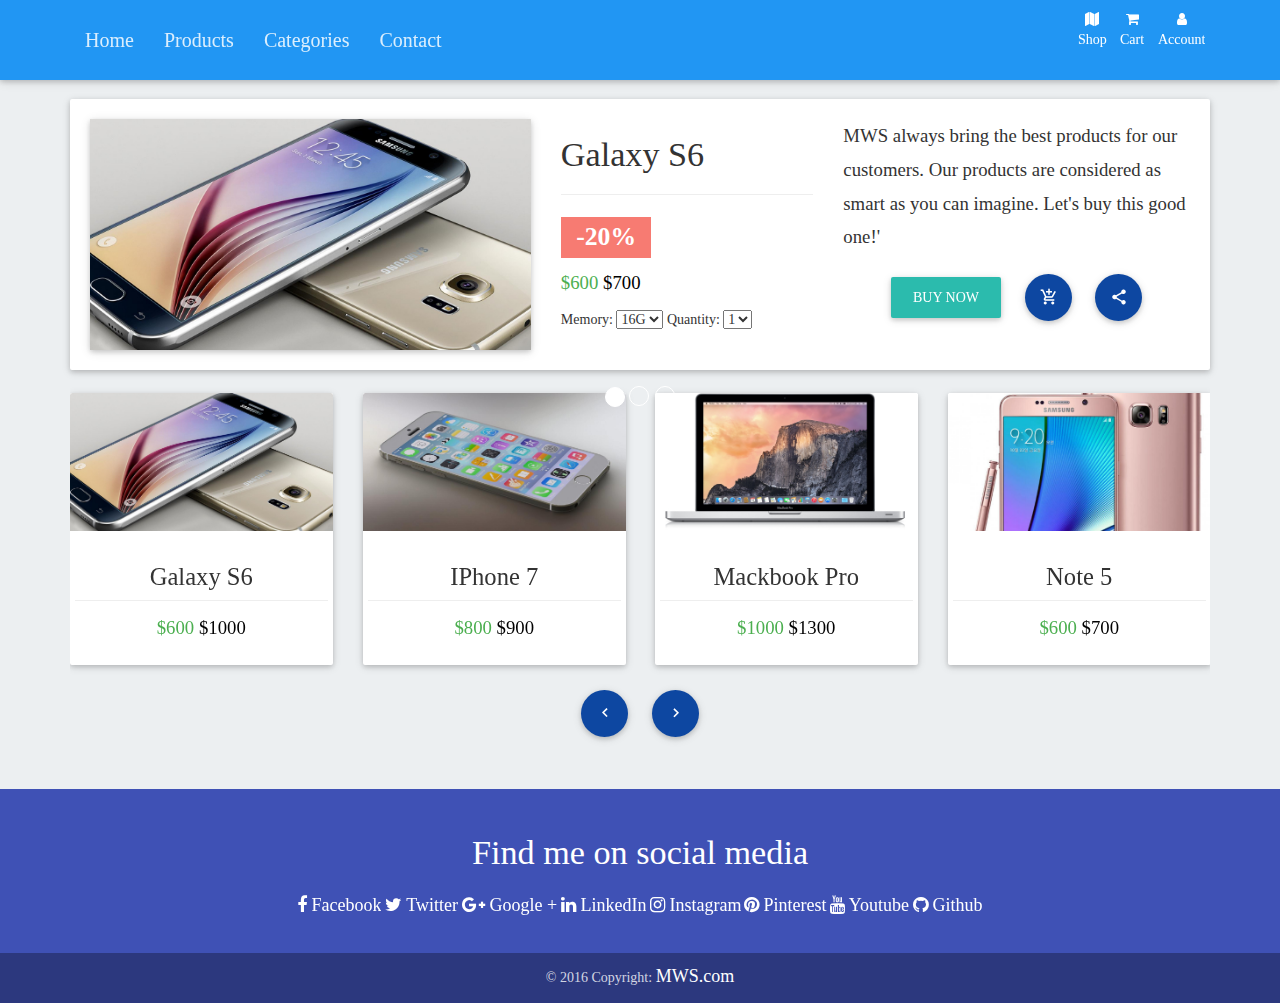
<file: detail.html>
<!DOCTYPE html>
<html lang="en">

<head>
    <meta charset="utf-8">
    <meta http-equiv="X-UA-Compatible" content="IE=edge">
    <meta name="viewport" content="width=device-width, initial-scale=1">
    <title>MWS Products</title>

    <!-- Material Design Icons -->
    <link href="https://fonts.googleapis.com/icon?family=Material+Icons" rel="stylesheet">

    <!-- Font Awesome -->
    <link rel="stylesheet" href="https://maxcdn.bootstrapcdn.com/font-awesome/4.5.0/css/font-awesome.min.css">

    <!-- Bootstrap core CSS -->
    <link href="css/bootstrap.min.css" rel="stylesheet">

    <!-- Material Design Bootstrap -->
    <link href="css/mdb.css" rel="stylesheet">


    <!--Main css-->
    <link href="css/style.css" rel="stylesheet">

</head>

<body>
    <header>

        <!--Navigation-->
        <nav class="navbar navbar-fixed-top z-depth-1 blue" role="navigation">
            <div class="container">
                <div class="navbar-header">
                    <button type="button" class="navbar-toggle collapsed" data-toggle="collapse" data-target="#bs-example-navbar-collapse-1">
                        <span class="sr-only">Toggle navigation</span>
                        <span class="icon-bar"></span>
                        <span class="icon-bar"></span>
                        <span class="icon-bar"></span>
                    </button>
                </div>
                <div class="collapse navbar-collapse" id="bs-example-navbar-collapse-1">
                    <ul class="nav navbar-nav">
                        <li><a href="index.html">Home</a></li>
                        <li><a href="#products">Products</a></li>
                        <li><a href="index.html#categories">Categories</a></li>
                        <li><a href="index.html#contact">Contact</a></li>
                    </ul>

                    <!-- Navbar Icons -->
                    <ul class="list-inline pull-right text-center">

                        <li><a href="shop.html" class="waves-effect waves-light m-nav-icons"><i class="fa fa-map"></i><br><span>Shop</span></a></li>
                        <li><a href="shoppingcart.html" class="waves-effect waves-light m-nav-icons"><i class="fa fa-shopping-cart"></i><br><span>Cart</span></a></li>
                        <!--Main acocunt with dropdown-->
                        <li>
                            <a href="#" class="waves-effect waves-light dropdown-button m-nav-icons" data-activates="account"><i class="fa fa-user"></i><br><span>Account</span></a>
                            <!-- Account Dropdown -->
                            <ul id='account' class='dropdown-content'>
                                <li><a href="login.html">Login</a></li>
                                <li><a href="login.html">Logout</a></li>
                                <li><a href="login.html">Settings</a></li>
                            </ul>
                            <!-- /.Account Dropdown -->
                        </li>
                        <!--/.Main acocunt with dropdown-->

                    </ul>
                    <!--/. Navbar Icons -->
                </div>


            </div>
        </nav>
        <!--/.Navigation-->
    </header>


    <main>
        <!--Main Container-->
        <div class="container">
            <!--Section: Basic Product Listing-->
            <section id="products">
                <div class="divider-new"></div>
                <div class="row">
                    <div class="col-md-12">
                        <!--Product Panel-->

                        <div class="card-panel product-panel hoverable m-card-panel">
                            <div class="row">
                                <div class="col-xs-12 col-sm-6 col-lg-5">
                                    <!--Card-->
                                    <div class="collection-card hoverable waves-effect hm-zoom z-depth-1 text-center">
                                        <!--Card image-->
                                        <img src="img/p1.jpg" class="img-responsive">

                                    </div>
                                    <!--/.Card-->
                                </div>

                                <div class="col-xs-12 col-sm-6 col-lg-3">
                                    <!--Title-->
                                    <h4 class="m-title">Galaxy S6 </h4>
                                    <hr>
                                    <h4> <span class="label rgba-red-strong">-20%</span></h4>
                                    <!--Price-->
                                    <div class="price">
                                        <p class="green-text medium-500"><span class="m-price">$600</span> <span class="discount light-300 black-text">$700</span></p>
                                    </div>
                                    Memory:
                                    <select>
                                            <option value="1" selected>16G</option>
                                            <option value="2">32G</option>
                                            <option value="3">64G</option>
                                        </select> Quantity:
                                    <select>
                                            <option value="1" selected>1</option>
                                            <option value="2">2</option>
                                            <option value="3">3</option>
                                        </select>
                                </div>
                                <!--Second column: product details-->
                                <!--Third column: product description-->
                                <div class="col-xs-12 col-sm-12 col-lg-4">
                                    <p>MWS always bring the best products for our customers. Our products are considered as
                                        smart as you can imagine. Let's buy this good one!'
                                    </p>
                                    <!--Buttons-->
                                    <div class="card-btn text-center">
                                        <a class="btn btn-default waves-effect waves-light">Buy now</a>
                                        <a class="btn-floating btn-small waves-effect waves-light blue darken-4 top-btn"><i class="material-icons">add_shopping_cart</i></a>
                                        <a class="btn-floating btn-small waves-effect waves-light blue darken-4 top-btn"><i class="material-icons">share</i></a>
                                    </div>
                                    <!--/.Buttons-->
                                </div>
                                <!--/.Third column: product description-->
                            </div>
                        </div>

                        <!--/.Product Panel-->

                    </div>
                    <div class="col-md-12">

                        <!-- Carousel -->
                        <div id="carousel-multi-item" class="carousel slide multiitem-car">

                            <!-- Indicators -->
                            <ol class="carousel-indicators" style="top:0px; height:30px;">
                                <li data-target="#carousel-multi-item" data-slide-to="0" class="active">
                                </li>
                                <li data-target="#carousel-multi-item" data-slide-to="1"></li>
                                <li data-target="#carousel-multi-item" data-slide-to="2"></li>
                            </ol>

                            <!-- Wrapper for slides -->
                            <div class="carousel-inner">


                                <!-- First slide -->
                                <div class="item active">

                                    <!-- Row -->
                                    <div class="row">
                                        <!-- Multi-item column -->
                                        <div class="col-sm-3 item-card">
                                            <!--Card-->
                                            <div class="card card-product waves-effect waves-block m-card waves-effect waves-block hoverable m-product">

                                                <!--Image-->
                                                <div class="card-image view overlay hm-white-slight">
                                                    <a href="#"><img src="img/p2.jpg"></a>
                                                </div>
                                                <!--/.Image-->
                                                <!--Card content: Name and price-->
                                                <div class="card-content text-center">
                                                    <div class="row">
                                                        <h5 class="product-title">IPhone 7</h5>
                                                    </div>
                                                    <div class="price">
                                                        <p class="green-text medium-500">$900 <span class="discount light-300 black-text">$700</span></p>
                                                    </div>
                                                </div>
                                            </div>
                                            <!--/.Card-->
                                        </div>
                                        <!-- /.Multi-item column -->

                                        <!-- Multi-item column -->
                                        <div class="col-sm-3 item-card hidden-xs">
                                            <!--Card-->
                                            <div class="card card-product waves-effect waves-block m-card hoverable m-product">

                                                <!--Image-->
                                                <div class="card-image view overlay hm-white-slight">
                                                    <a href="#"><img src="img/p3.jpg"></a>
                                                </div>
                                                <!--/.Image-->
                                                <!--Card content: Name and price-->
                                                <div class="card-content text-center">
                                                    <div class="row">
                                                        <h5 class="product-title">Note 5</h5>
                                                    </div>
                                                    <div class="price">
                                                        <p class="green-text medium-500">$500 <span class="discount light-300 black-text">$1400</span></p>
                                                    </div>
                                                </div>
                                            </div>
                                            <!--/.Card-->
                                        </div>
                                        <!-- /.Multi-item column -->

                                        <!-- Multi-item column -->
                                        <div class="col-sm-3 item-card hidden-xs">
                                            <!--Card-->
                                            <div class="card card-product waves-effect waves-block m-card hoverable m-product">

                                                <!--Image-->
                                                <div class="card-image view overlay hm-white-slight">
                                                    <a href="#"><img src="img/macbookpro.jpg"></a>
                                                </div>
                                                <!--/.Image-->
                                                <!--Card content: Name and price-->
                                                <div class="card-content text-center">
                                                    <div class="row">
                                                        <h5 class="product-title">Macbook pro</h5>
                                                    </div>
                                                    <div class="price">
                                                        <p class="green-text medium-500">$1300 <span class="discount light-300 black-text">$1100</span></p>
                                                    </div>
                                                </div>
                                            </div>
                                            <!--/.Card-->
                                        </div>
                                        <!-- /.Multi-item column -->
                                        <!-- Multi-item column -->
                                        <div class="col-sm-3 item-card hidden-xs">
                                            <!--Card-->
                                            <div class="card card-product waves-effect waves-block m-card hoverable m-product">

                                                <!--Image-->
                                                <div class="card-image view overlay hm-white-slight">
                                                    <a href="#"><img src="img/p4.jpg"></a>
                                                </div>
                                                <!--/.Image-->
                                                <!--Card content: Name and price-->
                                                <div class="card-content text-center">
                                                    <div class="row">
                                                        <h5 class="product-title">IPad Pro</h5>
                                                    </div>
                                                    <div class="price">
                                                        <p class="green-text medium-500">$800 <span class="discount light-300 black-text">$900</span></p>
                                                    </div>
                                                </div>
                                            </div>
                                            <!--/.Card-->
                                        </div>
                                        <!-- /.Multi-item column -->

                                    </div>
                                    <!-- /.row -->
                                </div>
                                <!-- /.item -->
                                <!-- Second slide -->
                                <div class="item">

                                    <!-- Row -->
                                    <div class="row">
                                        <!-- Multi-item column -->
                                        <div class="col-sm-3 item-card">
                                            <!--Card-->
                                            <div class="card card-product waves-effect waves-block m-card hoverable m-product">

                                                <!--Image-->
                                                <div class="card-image view overlay hm-white-slight">
                                                    <a href="#"><img src="img/p5.jpg"></a>
                                                </div>
                                                <!--/.Image-->
                                                <!--Card content: Name and price-->
                                                <div class="card-content text-center">
                                                    <div class="row">
                                                        <h5 class="product-title">Tablet Pro</h5>
                                                    </div>
                                                    <div class="price">
                                                        <p class="green-text medium-500">$750 <span class="discount light-300 black-text">$700</span></p>
                                                    </div>
                                                </div>
                                            </div>
                                            <!--/.Card-->
                                        </div>
                                        <!-- /.Multi-item column -->

                                        <!-- Multi-item column -->
                                        <div class="col-sm-3 item-card hidden-xs">
                                            <!--Card-->
                                            <div class="card card-product waves-effect waves-block m-card hoverable m-product">

                                                <!--Image-->
                                                <div class="card-image view overlay hm-white-slight">
                                                    <a href="#"><img src="img/p3.jpg"></a>
                                                </div>
                                                <!--/.Image-->
                                                <!--Card content: Name and price-->
                                                <div class="card-content text-center">
                                                    <div class="row">
                                                        <h5 class="product-title">Note 5</h5>
                                                    </div>
                                                    <div class="price">
                                                        <p class="green-text medium-500">$500 <span class="discount light-300 black-text">$1400</span></p>
                                                    </div>
                                                </div>
                                            </div>
                                            <!--/.Card-->
                                        </div>
                                        <!-- /.Multi-item column -->

                                        <!-- Multi-item column -->
                                        <div class="col-sm-3 item-card hidden-xs">
                                            <!--Card-->
                                            <div class="card card-product waves-effect waves-block m-card hoverable m-product">

                                                <!--Image-->
                                                <div class="card-image view overlay hm-white-slight">
                                                    <a href="#"><img src="img/macbookpro.jpg"></a>
                                                </div>
                                                <!--/.Image-->
                                                <!--Card content: Name and price-->
                                                <div class="card-content text-center">
                                                    <div class="row">
                                                        <h5 class="product-title">Macbook pro</h5>
                                                    </div>
                                                    <div class="price">
                                                        <p class="green-text medium-500">$1300 <span class="discount light-300 black-text">$1100</span></p>
                                                    </div>
                                                </div>
                                            </div>
                                            <!--/.Card-->
                                        </div>
                                        <!-- /.Multi-item column -->
                                        <!-- Multi-item column -->
                                        <div class="col-sm-3 item-card hidden-xs">
                                            <!--Card-->
                                            <div class="card card-product waves-effect waves-block m-card hoverable m-product">

                                                <!--Image-->
                                                <div class="card-image view overlay hm-white-slight">
                                                    <a href="#"><img src="img/p4.jpg"></a>
                                                </div>
                                                <!--/.Image-->
                                                <!--Card content: Name and price-->
                                                <div class="card-content text-center">
                                                    <div class="row">
                                                        <h5 class="product-title">IPad Pro</h5>
                                                    </div>
                                                    <div class="price">
                                                        <p class="green-text medium-500">$800 <span class="discount light-300 black-text">$900</span></p>
                                                    </div>
                                                </div>
                                            </div>
                                            <!--/.Card-->
                                        </div>
                                        <!-- /.Multi-item column -->

                                    </div>
                                    <!-- /.row -->
                                </div>
                                <!-- /.item -->
                                <!-- Third slide -->
                                <div class="item">

                                    <!-- Row -->
                                    <div class="row">
                                        <!-- Multi-item column -->
                                        <div class="col-sm-3 item-card hidden-xs">
                                            <!--Card-->
                                            <div class="card card-product waves-effect waves-block m-card hoverable m-product">

                                                <!--Image-->
                                                <div class="card-image view overlay hm-white-slight">
                                                    <a href="#"><img src="img/p3.jpg"></a>
                                                </div>
                                                <!--/.Image-->
                                                <!--Card content: Name and price-->
                                                <div class="card-content text-center">
                                                    <div class="row">
                                                        <h5 class="product-title">Note 5</h5>
                                                    </div>
                                                    <div class="price">
                                                        <p class="green-text medium-500">$500 <span class="discount light-300 black-text">$1400</span></p>
                                                    </div>
                                                </div>
                                            </div>
                                            <!--/.Card-->
                                        </div>
                                        <!-- /.Multi-item column -->

                                        <!-- Multi-item column -->
                                        <div class="col-sm-3 item-card hidden-xs">
                                            <!--Card-->
                                            <div class="card card-product waves-effect waves-block m-card hoverable m-product">

                                                <!--Image-->
                                                <div class="card-image view overlay hm-white-slight">
                                                    <a href="#"><img src="img/macbookpro.jpg"></a>
                                                </div>
                                                <!--/.Image-->
                                                <!--Card content: Name and price-->
                                                <div class="card-content text-center">
                                                    <div class="row">
                                                        <h5 class="product-title">Macbook pro</h5>
                                                    </div>
                                                    <div class="price">
                                                        <p class="green-text medium-500">$1300 <span class="discount light-300 black-text">$1100</span></p>
                                                    </div>
                                                </div>
                                            </div>
                                            <!--/.Card-->
                                        </div>
                                        <!-- /.Multi-item column -->

                                        <!-- Multi-item column -->
                                        <div class="col-sm-3 item-card">
                                            <!--Card-->
                                            <div class="card card-product waves-effect waves-block m-card hoverable m-product">

                                                <!--Image-->
                                                <div class="card-image view overlay hm-white-slight">
                                                    <a href="#"><img src="img/p5.jpg"></a>
                                                </div>
                                                <!--/.Image-->
                                                <!--Card content: Name and price-->
                                                <div class="card-content text-center">
                                                    <div class="row">
                                                        <h5 class="product-title">Tablet Pro</h5>
                                                    </div>
                                                    <div class="price">
                                                        <p class="green-text medium-500">$750 <span class="discount light-300 black-text">$700</span></p>
                                                    </div>
                                                </div>
                                            </div>
                                            <!--/.Card-->
                                        </div>
                                        <!-- /.Multi-item column -->
                                        <!-- Multi-item column -->
                                        <div class="col-sm-3 item-card hidden-xs">
                                            <!--Card-->
                                            <div class="card card-product waves-effect waves-block m-card hoverable m-product">

                                                <!--Image-->
                                                <div class="card-image view overlay hm-white-slight">
                                                    <a href="#"><img src="img/p4.jpg"></a>
                                                </div>
                                                <!--/.Image-->
                                                <!--Card content: Name and price-->
                                                <div class="card-content text-center">
                                                    <div class="row">
                                                        <h5 class="product-title">IPad Pro</h5>
                                                    </div>
                                                    <div class="price">
                                                        <p class="green-text medium-500">$800 <span class="discount light-300 black-text">$900</span></p>
                                                    </div>
                                                </div>
                                            </div>
                                            <!--/.Card-->
                                        </div>
                                        <!-- /.Multi-item column -->

                                    </div>
                                    <!-- /.row -->
                                </div>
                                <!-- /.item -->

                            </div>
                            <!-- /.carousel-inner -->

                            <div class="text-center">
                                <a class="btn-floating  blue darken-4 btn-small waves-effect waves-light" href="#carousel-multi-item" role="button" data-slide="prev"><i class="material-icons">keyboard_arrow_left</i></a>
                                <a class="btn-floating  blue darken-4 btn-small waves-effect waves-light" href="#carousel-multi-item" role="button" data-slide="next"><i class="material-icons">keyboard_arrow_right</i></a>
                            </div>
                        </div>
                        <!-- /.carousel -->


                    </div>


                </div>



            </section>
            <!--/.Section: Basic Product Listing-->
        </div>
    </main>
    <footer class="page-footer m-blue center-on-small-only">
        <!--Footer Content-->
        <div class="container-fluid footer-content">

            <div class="row text-center wow fadeIn">

                <h4 class="white-text wow fadeIn">Find me on social media</h4>

                <a href="https://www.facebook.com/MWS" class="btn-sm-full fb-bg rectangle waves-effect waves-light wow fadeInUp"><i class="fa fa-facebook"> </i> <span>Facebook</span> </a>

                <a href="https://twitter.com/MWS" class="btn-sm-full tw-bg rectangle waves-effect waves-light wow fadeInUp" data-wow-delay="0.1s"><i class="fa fa-twitter"> </i> <span>Twitter</span></a>

                <a href="https://plus.google.com/+MWS" class="btn-sm-full gplus-bg rectangle waves-effect waves-light wow fadeInUp" data-wow-delay="0.2s"><i class="fa fa-google-plus"> </i> <span>Google +</span></a>

                <a class="btn-sm-full li-bg rectangle waves-effect waves-light wow fadeInUp" data-wow-delay="0.3s"><i class="fa fa-linkedin"> </i> <span>LinkedIn</span></a>

                <a class="btn-sm-full ins-bg rectangle waves-effect waves-light wow fadeInUp" data-wow-delay="0.4s"><i class="fa fa-instagram"> </i> <span>Instagram</span></a>

                <a href="https://www.pinterest.com/MWS/" class="btn-sm-full pin-bg rectangle waves-effect waves-light wow fadeInUp" data-wow-delay="0.5s"><i class="fa fa-pinterest"> </i> <span>Pinterest</span></a>

                <a class="btn-sm-full yt-bg rectangle waves-effect waves-light wow fadeInUp" data-wow-delay="0.6s"><i class="fa fa-youtube"> </i> <span>Youtube</span></a>

                <a class="btn-sm-full git-bg rectangle waves-effect waves-light wow fadeInUp" data-wow-delay="0.7s"><i class="fa fa-github"> </i> <span>Github</span></a>

            </div>

        </div>
        <!--/.Footer Content-->
        <div class="footer-copyright text-center rgba-black-light wow fadeIn">
            <div class="container-fluid">
                © 2016 Copyright: <a href="#"> MWS.com </a>
            </div>
        </div>
    </footer>



    <!-- JQuery -->
    <script type="text/javascript" src="js/jquery.min.js"></script>

    <!-- Main -->
    <script type="text/javascript" src="js/main.js"></script>

    <script>
        $(document).ready(function() {
            $('.carousel').carousel();
            
           var pId = getParameterByName("p");
           if(pId){
                var pr = getProductByID(pId);
                 var img = "img/" + pr.img + ".jpg";
                changeProduct(img,pr.name,pr.price,pr.discount);
           }
            
            displayProducts(defaultProducts);
            
            
            $('.m-card').click(function() {
                var img = $(this).find('img').attr('src');
                var name = $(this).find('.product-title').text();
                var price = $(this).find('.green-text').clone().children().remove().end().text();
                var discount = $(this).find('.discount').text();
                
                changeProduct(img,name,price,discount);
            });
            
            function changeProduct(img,name,price,discount){
                  $('.m-card-panel').find('img').attr('src',img);
                    $('.m-card-panel').find('.m-title').text(name);
                 $('.m-card-panel').find('.m-price').text(price);
                  $('.m-card-panel').find('.discount').text(discount);
            }
            
             function getParameterByName(name, url) {
                if (!url) url = window.location.href;
                name = name.replace(/[\[\]]/g, "\\$&");
                var regex = new RegExp("[?&]" + name + "(=([^&#]*)|&|#|$)"),
                    results = regex.exec(url);
                if (!results) return null;
                if (!results[2]) return '';
                return decodeURIComponent(results[2].replace(/\+/g, " "));
            }
       });
    </script>



    <!-- Bootstrap core JavaScript -->
    <script type="text/javascript" src="js/bootstrap.min.js"></script>

    <!-- Material Design Bootstrap -->
    <script type="text/javascript" src="js/mdb.js"></script>


</body>

</html>
</file>
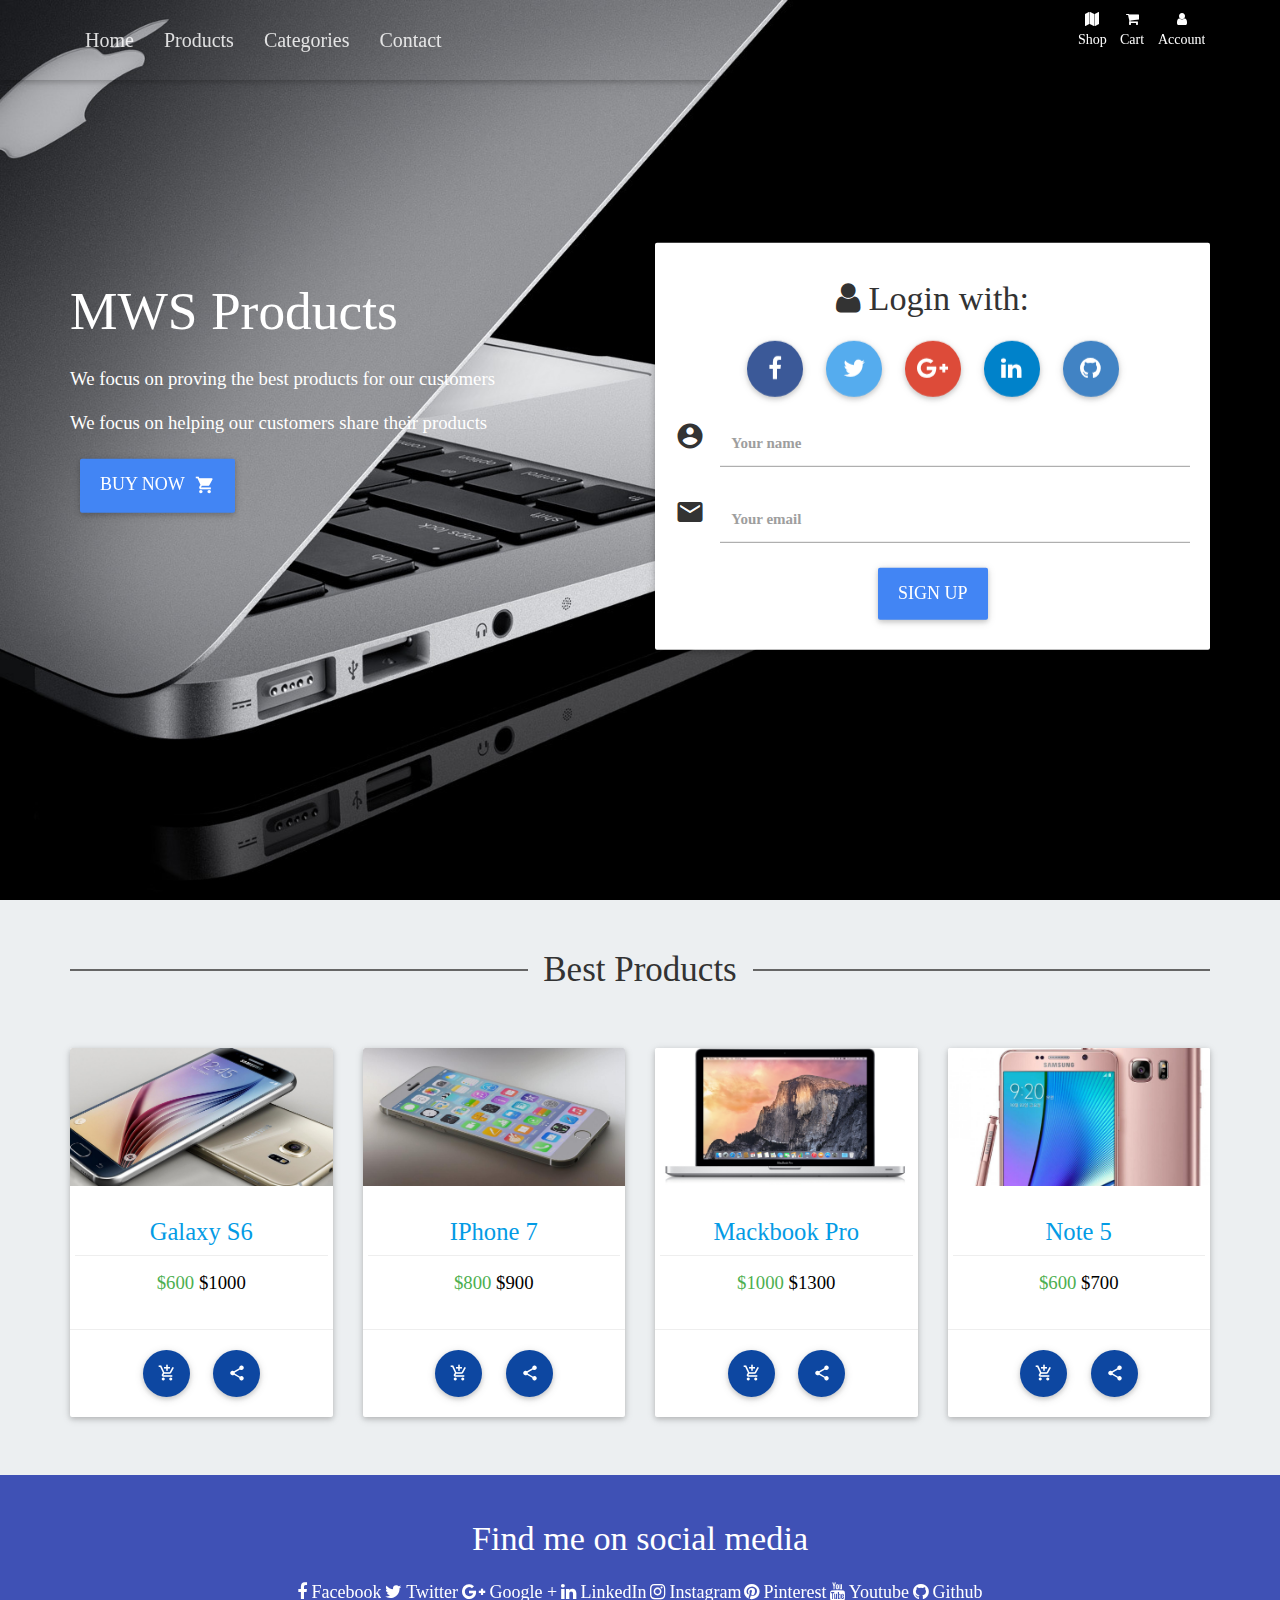
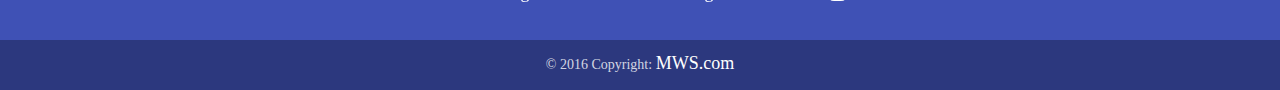
<file: login.html>
<!DOCTYPE html>
<html lang="en">

<head>
    <meta charset="utf-8">
    <meta http-equiv="X-UA-Compatible" content="IE=edge">
    <meta name="viewport" content="width=device-width, initial-scale=1">
    <title>MWS Products</title>

    <!-- Material Design Icons -->
    <link href="https://fonts.googleapis.com/icon?family=Material+Icons" rel="stylesheet">

    <!-- Font Awesome -->
    <link rel="stylesheet" href="https://maxcdn.bootstrapcdn.com/font-awesome/4.5.0/css/font-awesome.min.css">

    <!-- Bootstrap core CSS -->
    <link href="css/bootstrap.min.css" rel="stylesheet">

    <!-- Material Design Bootstrap -->
    <link href="css/mdb.css" rel="stylesheet">

    <!--Jquery-->
    <script src="js/jquery-1.12.3.min.js"></script>

    <!--Main css-->
    <link href="css/style.css" rel="stylesheet">

</head>

<body>
    <header>

        <!--Navigation-->
        <nav class="navbar navbar-fixed-top z-depth-1" role="navigation">
            <div class="container">
                <div class="navbar-header">
                    <button type="button" class="navbar-toggle collapsed" data-toggle="collapse" data-target="#bs-example-navbar-collapse-1">
                        <span class="sr-only">Toggle navigation</span>
                        <span class="icon-bar"></span>
                        <span class="icon-bar"></span>
                        <span class="icon-bar"></span>
                    </button>
                </div>
                <div class="collapse navbar-collapse" id="bs-example-navbar-collapse-1">
                    <ul class="nav navbar-nav">
                        <li><a href="index.html">Home</a></li>
                        <li><a href="#products">Products</a></li>
                        <li><a href="shop.html">Categories</a></li>
                        <li><a href="index.html#contact">Contact</a></li>
                    </ul>

                    <!-- Navbar Icons -->
                    <ul class="list-inline pull-right text-center">

                        <li><a href="shop.html" class="waves-effect waves-light m-nav-icons"><i class="fa fa-map"></i><br><span>Shop</span></a></li>
                        <li><a href="shoppingcart.html" class="waves-effect waves-light m-nav-icons"><i class="fa fa-shopping-cart"></i><br><span>Cart</span></a></li>
                        <!--Main acocunt with dropdown-->
                        <li>
                            <a href="#" class="waves-effect waves-light dropdown-button m-nav-icons" data-activates="account"><i class="fa fa-user"></i><br><span>Account</span></a>
                            <!-- Account Dropdown -->
                            <ul id='account' class='dropdown-content'>
                                <li><a href="#">Login</a></li>
                                <li><a href="login.html">Logout</a></li>
                                <li><a href="login.html">Settings</a></li>
                            </ul>
                            <!-- /.Account Dropdown -->
                        </li>
                        <!--/.Main acocunt with dropdown-->

                    </ul>
                    <!--/. Navbar Icons -->
                </div>


            </div>
        </nav>
        <!--/.Navigation-->
    </header>

    <!-- Intro image -->
    <section class="full-bg-img" id="sec-home">
        <!--Mask-->
        <div class="view">

            <!--Alignment-->
            <div class="verticalcenter">
                <div class="container">
                    <div class="row">

                        <!--Content-->
                        <div class="col-md-6 white-text wow fadeInLeft">
                            <br>
                            <h2>MWS Products</h2>

                            <p>We focus on proving the best products for our customers</p>
                            <p>We focus on helping our customers share their products</p>
                            <a href="shop.html" class="btn btn-primary btn-ptc btn-lg waves-effect waves-light">Buy Now<i class="material-icons right">shopping_cart</i></a>

                        </div>
                        <!--/.Content-->

                        <!--Form-->
                        <div class="col-md-6 wow fadeInRight">
                            <div class="card-panel">

                                <!--Header-->
                                <div class="text-center">
                                    <h4><i class="fa fa-user"></i> Login with:</h4>
                                    <a class="btn-floating btn-large waves-effect waves-light m-fb"><i class="fa fa-facebook"> </i></a>
                                    <a class="btn-floating btn-large waves-effect waves-light m-tw"><i class="fa fa-twitter"> </i></a>
                                    <a class="btn-floating btn-large waves-effect waves-light m-gplus"><i class="fa fa-google-plus"> </i></a>
                                    <a class="btn-floating btn-large waves-effect waves-light m-link"><i class="fa fa-linkedin"> </i></a>
                                    <a class="btn-floating btn-large waves-effect waves-light m-git"><i class="fa fa-github"> </i></a>
                                </div>
                                <!--/.Header-->
                                <!--Form-->
                                <form>

                                    <div class="input-field">
                                        <i class="material-icons prefix">account_circle</i>
                                        <input id="icon_prefix" type="text" class="validate">
                                        <label for="icon_prefix">Your name</label>
                                    </div>

                                    <div class="input-field">
                                        <i class="material-icons prefix">email</i>
                                        <input id="icon_email" type="tel" class="validate">
                                        <label for="icon_email">Your email</label>
                                    </div>

                                    <div class="text-center">
                                        <button type="button" class="btn btn-primary btn-lg btn-ptc waves-effect waves-light">Sign up</button>

                                    </div>

                                </form>
                                <!--/.Form-->
                            </div>
                        </div>
                        <!--/.Form-->

                    </div>
                </div>
            </div>
            <!--/.Alignment-->

        </div>
        <!--/.Mask-->
    </section>
    <!--/. Intro image -->
    <main>
        <!--Main Container-->
        <div class="container">
            <!--Section: Basic Product Listing-->
            <section id="products">
                <div class="divider-new">Best Products</div>
                <div class="row">


                    <div class="col-md-3">

                        <!--Card-->
                        <div class="card card-product hoverable m-product">

                            <!--Image-->
                            <div class="card-image waves-effect waves-block waves-light view overlay hm-white-slight">
                                <img src="img/p2.jpg" />
                            </div>
                            <!--/.Image-->
                            <!--Card content: Name and price-->
                            <div class="card-content text-center">
                                <div class="row">
                                    <a href="detail.html"><h5 class="product-title">IPhone 7</h5></a>
                                </div>
                                <div class="price">
                                    <p class="green-text medium-500">$900 <span class="discount light-300 black-text">$1000</span></p>
                                </div>
                            </div>
                            <!--/.Card content: Name and price-->

                            <!--Buttons-->
                            <div class="card-btn text-center">
                                <a class="btn-floating btn-small waves-effect waves-light blue darken-4 top-btn"><i class="material-icons">add_shopping_cart</i></a>
                                <a class="btn-floating btn-small waves-effect waves-light blue darken-4 top-btn"><i class="material-icons">share</i></a>
                            </div>
                            <!--/.Buttons-->

                        </div>
                        <!--/.Card-->

                    </div>
                    <div class="col-md-3">

                        <!--Card-->
                        <div class="card card-product hoverable m-product">

                            <!--Image-->
                            <div class="card-image waves-effect waves-block waves-light view overlay hm-white-slight">
                                <img src="img/p3.jpg" />
                            </div>
                            <!--/.Image-->
                            <!--Card content: Name and price-->
                            <div class="card-content text-center">
                                <div class="row">
                                    <a href="detail.html"><h5 class="product-title">Note 5</h5></a>
                                </div>
                                <div class="price">
                                    <p class="green-text medium-500">$500 <span class="discount light-300 black-text">$800</span></p>
                                </div>
                            </div>
                            <!--/.Card content: Name and price-->

                            <!--Buttons-->
                            <div class="card-btn text-center">
                                <a class="btn-floating btn-small waves-effect waves-light blue darken-4 top-btn"><i class="material-icons">add_shopping_cart</i></a>
                                <a class="btn-floating btn-small waves-effect waves-light blue darken-4 top-btn"><i class="material-icons">share</i></a>
                            </div>
                            <!--/.Buttons-->

                        </div>
                        <!--/.Card-->

                    </div>

                    <div class="col-md-3">

                        <!--Card-->
                        <div class="card card-product hoverable m-product">

                            <!--Image-->
                            <div class="card-image waves-effect waves-block waves-light view overlay hm-white-slight">
                                <img src="img/p4.jpg" />
                            </div>
                            <!--/.Image-->
                            <!--Card content: Name and price-->
                            <div class="card-content text-center">
                                <div class="row">
                                    <a href="detail.html"><h5 class="product-title">TPad Pro</h5></a>
                                </div>
                                <div class="price">
                                    <p class="green-text medium-500">$800 <span class="discount light-300 black-text">$900</span></p>
                                </div>
                            </div>
                            <!--/.Card content: Name and price-->

                            <!--Buttons-->
                            <div class="card-btn text-center">
                                <a class="btn-floating btn-small waves-effect waves-light blue darken-4 top-btn"><i class="material-icons">add_shopping_cart</i></a>
                                <a class="btn-floating btn-small waves-effect waves-light blue darken-4 top-btn"><i class="material-icons">share</i></a>
                            </div>
                            <!--/.Buttons-->

                        </div>
                        <!--/.Card-->

                    </div>

                    <div class="col-md-3">

                        <!--Card-->
                        <div class="card card-product hoverable m-product">

                            <!--Image-->
                            <div class="card-image waves-effect waves-block waves-light view overlay hm-white-slight">
                                <img src="img/p5.jpg" />
                            </div>
                            <!--/.Image-->
                            <!--Card content: Name and price-->
                            <div class="card-content text-center">
                                <div class="row">
                                    <a href="detail.html"><h5 class="product-title">Tablet Pro</h5></a>
                                </div>
                                <div class="price">
                                    <p class="green-text medium-500">$500 <span class="discount light-300 black-text">$900</span></p>
                                </div>
                            </div>
                            <!--/.Card content: Name and price-->

                            <!--Buttons-->
                            <div class="card-btn text-center">
                                <a class="btn-floating btn-small waves-effect waves-light blue darken-4 top-btn"><i class="material-icons">add_shopping_cart</i></a>
                                <a class="btn-floating btn-small waves-effect waves-light blue darken-4 top-btn"><i class="material-icons">share</i></a>
                            </div>
                            <!--/.Buttons-->

                        </div>
                        <!--/.Card-->

                    </div>
                    <div class="col-md-3">


                    </div>

            </section>
            <!--/.Section: Basic Product Listing-->
            </div>
    </main>
    <footer class="page-footer m-blue center-on-small-only">
        <!--Footer Content-->
        <div class="container-fluid footer-content">

            <div class="row text-center wow fadeIn">

                <h4 class="white-text wow fadeIn">Find me on social media</h4>

                <a href="https://www.facebook.com/MWS" class="btn-sm-full fb-bg rectangle waves-effect waves-light wow fadeInUp"><i class="fa fa-facebook"> </i> <span>Facebook</span> </a>

                <a href="https://twitter.com/MWS" class="btn-sm-full tw-bg rectangle waves-effect waves-light wow fadeInUp" data-wow-delay="0.1s"><i class="fa fa-twitter"> </i> <span>Twitter</span></a>

                <a href="https://plus.google.com/+MWS" class="btn-sm-full gplus-bg rectangle waves-effect waves-light wow fadeInUp" data-wow-delay="0.2s"><i class="fa fa-google-plus"> </i> <span>Google +</span></a>

                <a class="btn-sm-full li-bg rectangle waves-effect waves-light wow fadeInUp" data-wow-delay="0.3s"><i class="fa fa-linkedin"> </i> <span>LinkedIn</span></a>

                <a class="btn-sm-full ins-bg rectangle waves-effect waves-light wow fadeInUp" data-wow-delay="0.4s"><i class="fa fa-instagram"> </i> <span>Instagram</span></a>

                <a href="https://www.pinterest.com/MWS/" class="btn-sm-full pin-bg rectangle waves-effect waves-light wow fadeInUp" data-wow-delay="0.5s"><i class="fa fa-pinterest"> </i> <span>Pinterest</span></a>

                <a class="btn-sm-full yt-bg rectangle waves-effect waves-light wow fadeInUp" data-wow-delay="0.6s"><i class="fa fa-youtube"> </i> <span>Youtube</span></a>

                <a class="btn-sm-full git-bg rectangle waves-effect waves-light wow fadeInUp" data-wow-delay="0.7s"><i class="fa fa-github"> </i> <span>Github</span></a>

            </div>

        </div>
        <!--/.Footer Content-->
        <div class="footer-copyright text-center rgba-black-light wow fadeIn">
            <div class="container-fluid">
                © 2016 Copyright: <a href="#"> MWS.com </a>
            </div>
        </div>
    </footer>

    <!-- JQuery -->
    <script type="text/javascript" src="js/jquery.min.js"></script>

    <!-- Main -->
    <script type="text/javascript" src="js/main.js"></script>

    <!-- SCRIPTS -->
  <!-- SCRIPTS-->
    <script>
        $(document).ready(function () {
            displayProducts(defaultProducts);
            
        });
  </script>


    <!-- Bootstrap core JavaScript -->
    <script type="text/javascript" src="js/bootstrap.min.js"></script>

    <!-- Material Design Bootstrap -->
    <script type="text/javascript" src="js/mdb.js"></script>


</body>

</html>
</file>
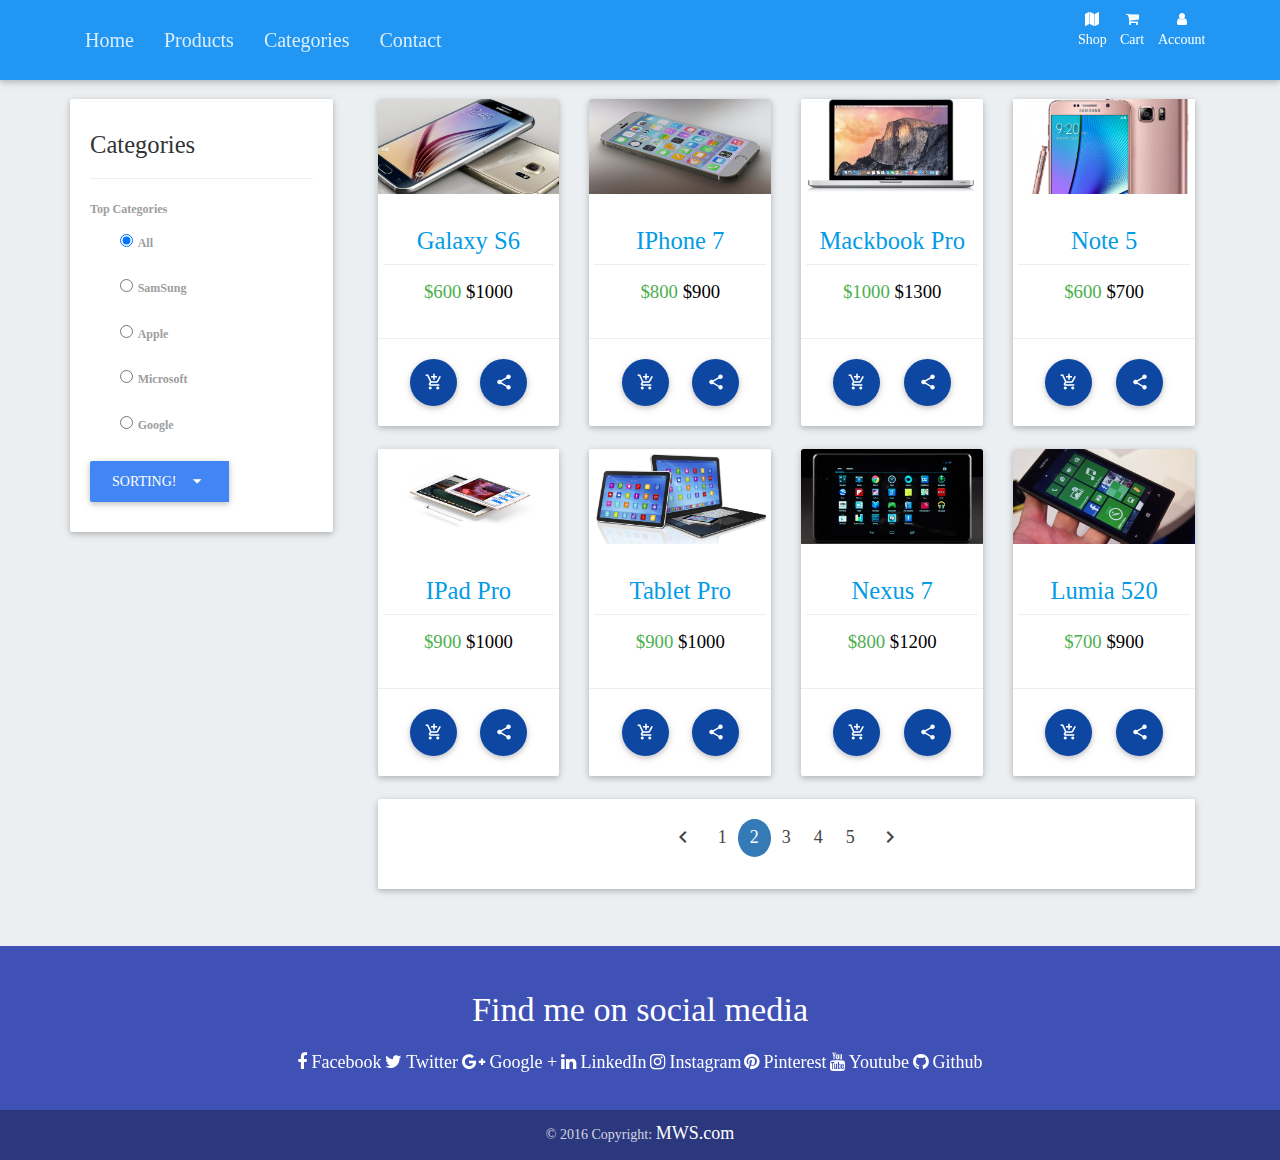
<file: shop.html>
<!DOCTYPE html>
<html lang="en">

<head>
    <meta charset="utf-8">
    <meta http-equiv="X-UA-Compatible" content="IE=edge">
    <meta name="viewport" content="width=device-width, initial-scale=1">
    <title>MWS Products</title>

    <!-- Material Design Icons -->
    <link href="https://fonts.googleapis.com/icon?family=Material+Icons" rel="stylesheet">

    <!-- Font Awesome -->
    <link rel="stylesheet" href="https://maxcdn.bootstrapcdn.com/font-awesome/4.5.0/css/font-awesome.min.css">

    <!-- Bootstrap core CSS -->
    <link href="css/bootstrap.min.css" rel="stylesheet">

    <!-- Material Design Bootstrap -->
    <link href="css/mdb.css" rel="stylesheet">


    <!--Main css-->
    <link href="css/style.css" rel="stylesheet">

</head>

<body>
    <header>

        <!--Navigation-->
        <nav class="navbar navbar-fixed-top z-depth-1 blue" role="navigation">
            <div class="container">
                <div class="navbar-header">
                    <button type="button" class="navbar-toggle collapsed" data-toggle="collapse" data-target="#bs-example-navbar-collapse-1">
                        <span class="sr-only">Toggle navigation</span>
                        <span class="icon-bar"></span>
                        <span class="icon-bar"></span>
                        <span class="icon-bar"></span>
                    </button>
                </div>
                <div class="collapse navbar-collapse" id="bs-example-navbar-collapse-1">
                    <ul class="nav navbar-nav">
                        <li><a href="index.html">Home</a></li>
                        <li><a href="#">Products</a></li>
                        <li><a href="#">Categories</a></li>
                        <li><a href="index.html#contact">Contact</a></li>
                    </ul>

                    <!-- Navbar Icons -->
                    <ul class="list-inline pull-right text-center">

                        <li><a href="#" class="waves-effect waves-light m-nav-icons"><i class="fa fa-map"></i><br><span>Shop</span></a></li>
                        <li><a href="shoppingcart.html" class="waves-effect waves-light m-nav-icons"><i class="fa fa-shopping-cart"></i><br><span>Cart</span></a></li>
                        <!--Main acocunt with dropdown-->
                        <li>
                            <a href="#" class="waves-effect waves-light dropdown-button m-nav-icons" data-activates="account"><i class="fa fa-user"></i><br><span>Account</span></a>
                            <!-- Account Dropdown -->
                            <ul id='account' class='dropdown-content'>
                                <li><a href="login.html">Login</a></li>
                                <li><a href="login.html">Logout</a></li>
                                <li><a href="login.html">Settings</a></li>
                            </ul>
                            <!-- /.Account Dropdown -->
                        </li>
                        <!--/.Main acocunt with dropdown-->

                    </ul>
                    <!--/. Navbar Icons -->
                </div>


            </div>
        </nav>
        <!--/.Navigation-->
    </header>


    <main>
        <!--Main Container-->
        <div class="container">
            <!--Section: Basic Product Listing-->
            <section id="products">
                <div class="divider-new"></div>
                <div class="row">

                    <div class="col-md-3">
                        <!--Sorting: radio buttons-->
                        <div class="card-panel sort-panel hoverable">
                            <h5 class="col-title">Categories</h5>
                            <hr>
                            <label for="cat-1">Top Categories</label>
                            <form class="categories">
                                <p>
                                    <input name="group1" type="radio" id="cat-0" checked/>
                                    <label for="cat-0">All</label>
                                </p>
                                <p class="m-category">
                                    <input name="group1" type="radio" id="cat-1" />
                                    <label for="cat-1">ssa</label>
                                </p>
                                <p class="m-category">
                                    <input name="group1" type="radio" id="cat-2" />
                                    <label for="cat-2">Apple</label>
                                </p>
                                <p class="m-category">
                                    <input name="group1" type="radio" id="cat-3" />
                                    <label for="cat-3">Microsoft</label>
                                </p>
                                <p class="m-category">
                                    <input name="group1" type="radio" id="cat-4" />
                                    <label for="cat-4">Google</label>
                                </p>

                            </form>
                            <div class="btn-group">
                                <ul id="dropdown2" class="dropdown-content">
                                    <li><a class="m-sort-name" href="#!">Name</a></li>
                                    <li><a class="m-sort-price" href="#!">Prices</a></li>
                                </ul>
                                <a class="btn btn-primary dropdown-button" href="#!" data-activates="dropdown2">Sorting!<i class="material-icons right">arrow_drop_down</i></a>
                            </div>
                        </div>
                        <!--/.Sorting: radio buttons-->
                    </div>
                    <div class="col-md-9">
                        <div class="col-md-3">

                            <!--Card-->
                            <div class="card card-product hoverable m-product">

                                <!--Image-->
                                <div class="card-image waves-effect waves-block waves-light view overlay hm-white-slight">
                                    <img class="m-product-img" src="img/p1.jpg" />
                                </div>
                                <!--/.Image-->
                                <!--Card content: Name and price-->
                                <div class="card-content text-center">
                                    <div class="row">
                                        <a href="detail.html"><h5 class="product-title">Galary S6</h5></a>
                                    </div>
                                    <div class="price">
                                        <p class="green-text medium-500 m-product-price">$600 <span class="discount light-300 black-text">$900</span></p>
                                    </div>
                                </div>
                                <!--/.Card content: Name and price-->

                                <!--Buttons-->
                                <div class="card-btn text-center">
                                    <a class="btn-floating btn-small waves-effect waves-light blue darken-4 top-btn"><i class="material-icons">add_shopping_cart</i></a>
                                    <a class="btn-floating btn-small waves-effect waves-light blue darken-4 top-btn"><i class="material-icons">share</i></a>
                                </div>
                                <!--/.Buttons-->

                            </div>
                            <!--/.Card-->

                        </div>

                        <div class="col-md-3">

                            <!--Card-->
                            <div class="card card-product hoverable m-product">

                                <!--Image-->
                                <div class="card-image waves-effect waves-block waves-light view overlay hm-white-slight">
                                    <img class="m-product-img" src="img/macbookpro.jpg" />
                                </div>
                                <!--/.Image-->
                                <!--Card content: Name and price-->
                                <div class="card-content text-center">
                                    <div class="row">
                                        <a href="detail.html"><h5 class="product-title">Macbook Pro</h5></a>
                                    </div>
                                    <div class="price">
                                        <p class="green-text medium-500 m-product-price">$500 <span class="discount light-300 black-text">$700</span></p>
                                    </div>
                                </div>
                                <!--/.Card content: Name and price-->

                                <!--Buttons-->
                                <div class="card-btn text-center">
                                    <a class="btn-floating btn-small waves-effect waves-light blue darken-4 top-btn"><i class="material-icons">add_shopping_cart</i></a>
                                    <a class="btn-floating btn-small waves-effect waves-light blue darken-4 top-btn"><i class="material-icons">share</i></a>
                                </div>
                                <!--/.Buttons-->

                            </div>
                            <!--/.Card-->

                        </div>
                        <div class="col-md-3">

                            <!--Card-->
                            <div class="card card-product hoverable m-product">

                                <!--Image-->
                                <div class="card-image waves-effect waves-block waves-light view overlay hm-white-slight">
                                    <img class="m-product-img" src="img/p2.jpg" />
                                </div>
                                <!--/.Image-->
                                <!--Card content: Name and price-->
                                <div class="card-content text-center">
                                    <div class="row">
                                        <a href="detail.html"><h5 class="product-title">IPhone 7</h5></a>
                                    </div>
                                    <div class="price">
                                        <p class="green-text medium-500 m-product-price">$900 <span class="discount light-300 black-text">$1000</span></p>
                                    </div>
                                </div>
                                <!--/.Card content: Name and price-->

                                <!--Buttons-->
                                <div class="card-btn text-center">
                                    <a class="btn-floating btn-small waves-effect waves-light blue darken-4 top-btn"><i class="material-icons">add_shopping_cart</i></a>
                                    <a class="btn-floating btn-small waves-effect waves-light blue darken-4 top-btn"><i class="material-icons">share</i></a>
                                </div>
                                <!--/.Buttons-->

                            </div>
                            <!--/.Card-->

                        </div>
                        <div class="col-md-3">

                            <!--Card-->
                            <div class="card card-product hoverable m-product">

                                <!--Image-->
                                <div class="card-image waves-effect waves-block waves-light view overlay hm-white-slight">
                                    <img class="m-product-img" src="img/p3.jpg" />
                                </div>
                                <!--/.Image-->
                                <!--Card content: Name and price-->
                                <div class="card-content text-center">
                                    <div class="row">
                                        <a href="detail.html"><h5 class="product-title">Note 5</h5></a>
                                    </div>
                                    <div class="price">
                                        <p class="green-text medium-500 m-product-price">$500 <span class="discount light-300 black-text">$800</span></p>
                                    </div>
                                </div>
                                <!--/.Card content: Name and price-->

                                <!--Buttons-->
                                <div class="card-btn text-center">
                                    <a class="btn-floating btn-small waves-effect waves-light blue darken-4 top-btn"><i class="material-icons">add_shopping_cart</i></a>
                                    <a class="btn-floating btn-small waves-effect waves-light blue darken-4 top-btn"><i class="material-icons">share</i></a>
                                </div>
                                <!--/.Buttons-->

                            </div>
                            <!--/.Card-->

                        </div>

                        <div class="col-md-3">

                            <!--Card-->
                            <div class="card card-product hoverable m-product">

                                <!--Image-->
                                <div class="card-image waves-effect waves-block waves-light view overlay hm-white-slight">
                                    <img class="m-product-img" src="img/p4.jpg" />
                                </div>
                                <!--/.Image-->
                                <!--Card content: Name and price-->
                                <div class="card-content text-center">
                                    <div class="row">
                                        <a href="detail.html"><h5 class="product-title">TPad Pro</h5></a>
                                    </div>
                                    <div class="price">
                                        <p class="green-text medium-500 m-product-price">$800 <span class="discount light-300 black-text">$900</span></p>
                                    </div>
                                </div>
                                <!--/.Card content: Name and price-->

                                <!--Buttons-->
                                <div class="card-btn text-center">
                                    <a class="btn-floating btn-small waves-effect waves-light blue darken-4 top-btn"><i class="material-icons">add_shopping_cart</i></a>
                                    <a class="btn-floating btn-small waves-effect waves-light blue darken-4 top-btn"><i class="material-icons">share</i></a>
                                </div>
                                <!--/.Buttons-->

                            </div>
                            <!--/.Card-->

                        </div>

                        <div class="col-md-3">

                            <!--Card-->
                            <div class="card card-product hoverable m-product">

                                <!--Image-->
                                <div class="card-image waves-effect waves-block waves-light view overlay hm-white-slight">
                                    <img class="m-product-img" src="img/p5.jpg" />
                                </div>
                                <!--/.Image-->
                                <!--Card content: Name and price-->
                                <div class="card-content text-center">
                                    <div class="row">
                                        <a href="detail.html"><h5 class="product-title">Tablet Pro</h5></a>
                                    </div>
                                    <div class="price">
                                        <p class="green-text medium-500 m-product-price">$500 <span class="discount light-300 black-text">$900</span></p>
                                    </div>
                                </div>
                                <!--/.Card content: Name and price-->

                                <!--Buttons-->
                                <div class="card-btn text-center">
                                    <a class="btn-floating btn-small waves-effect waves-light blue darken-4 top-btn"><i class="material-icons">add_shopping_cart</i></a>
                                    <a class="btn-floating btn-small waves-effect waves-light blue darken-4 top-btn"><i class="material-icons">share</i></a>
                                </div>
                                <!--/.Buttons-->

                            </div>
                            <!--/.Card-->

                        </div>
                        <div class="col-md-3">

                            <!--Card-->
                            <div class="card card-product hoverable m-product">

                                <!--Image-->
                                <div class="card-image waves-effect waves-block waves-light view overlay hm-white-slight">
                                    <img class="m-product-img" src="img/macbookpro.jpg" />
                                </div>
                                <!--/.Image-->
                                <!--Card content: Name and price-->
                                <div class="card-content text-center">
                                    <div class="row">
                                        <a href="detail.html"><h5 class="product-title">Macbook Air</h5></a>
                                    </div>
                                    <div class="price">
                                        <p class="green-text medium-500 m-product-price">$600 <span class="discount light-300 black-text">$850</span></p>
                                    </div>
                                </div>
                                <!--/.Card content: Name and price-->

                                <!--Buttons-->
                                <div class="card-btn text-center">
                                    <a class="btn-floating btn-small waves-effect waves-light blue darken-4 top-btn"><i class="material-icons">add_shopping_cart</i></a>
                                    <a class="btn-floating btn-small waves-effect waves-light blue darken-4 top-btn"><i class="material-icons">share</i></a>
                                </div>
                                <!--/.Buttons-->

                            </div>
                            <!--/.Card-->

                        </div>
                        <div class="col-md-3">

                            <!--Card-->
                            <div class="card card-product hoverable m-product">

                                <!--Image-->
                                <div class="card-image waves-effect waves-block waves-light view overlay hm-white-slight">
                                    <img class="m-product-img" src="img/p1.jpg" />
                                </div>
                                <!--/.Image-->
                                <!--Card content: Name and price-->
                                <div class="card-content text-center">
                                    <div class="row">
                                        <a href="detail.html"><h5 class="product-title">Galaxy S5</h5></a>
                                    </div>
                                    <div class="price">
                                        <p class="green-text medium-500 m-product-price">$500 <span class="discount light-300 black-text">$700</span></p>
                                    </div>
                                </div>
                                <!--/.Card content: Name and price-->

                                <!--Buttons-->
                                <div class="card-btn text-center">
                                    <a class="btn-floating btn-small waves-effect waves-light blue darken-4 top-btn"><i class="material-icons">add_shopping_cart</i></a>
                                    <a class="btn-floating btn-small waves-effect waves-light blue darken-4 top-btn"><i class="material-icons">share</i></a>
                                </div>
                                <!--/.Buttons-->

                            </div>
                            <!--/.Card-->

                        </div>

                        <div class="col-md-12">
                            <div align="center">
                                <div class="card">
                                    <ul class="pagination pag-circle">
                                        <li><a href="#"><i class="material-icons">chevron_left</i></a></li>
                                        <li><a href="#">1</a></li>
                                        <li class="active"><a href="#">2</a></li>
                                        <li><a href="#">3</a></li>
                                        <li><a href="#">4</a></li>
                                        <li><a href="#">5</a></li>
                                        <li><a href="#"><i class="material-icons">chevron_right</i></a></li>
                                    </ul>
                                </div>
                            </div>
                        </div>
                    </div>


                </div>



            </section>
            <!--/.Section: Basic Product Listing-->
        </div>
    </main>
    <footer class="page-footer m-blue center-on-small-only">
        <!--Footer Content-->
        <div class="container-fluid footer-content">

            <div class="row text-center wow fadeIn">

                <h4 class="white-text wow fadeIn">Find me on social media</h4>

                <a href="https://www.facebook.com/MWS" class="btn-sm-full fb-bg rectangle waves-effect waves-light wow fadeInUp"><i class="fa fa-facebook"> </i> <span>Facebook</span> </a>

                <a href="https://twitter.com/MWS" class="btn-sm-full tw-bg rectangle waves-effect waves-light wow fadeInUp" data-wow-delay="0.1s"><i class="fa fa-twitter"> </i> <span>Twitter</span></a>

                <a href="https://plus.google.com/+MWS" class="btn-sm-full gplus-bg rectangle waves-effect waves-light wow fadeInUp" data-wow-delay="0.2s"><i class="fa fa-google-plus"> </i> <span>Google +</span></a>

                <a class="btn-sm-full li-bg rectangle waves-effect waves-light wow fadeInUp" data-wow-delay="0.3s"><i class="fa fa-linkedin"> </i> <span>LinkedIn</span></a>

                <a class="btn-sm-full ins-bg rectangle waves-effect waves-light wow fadeInUp" data-wow-delay="0.4s"><i class="fa fa-instagram"> </i> <span>Instagram</span></a>

                <a href="https://www.pinterest.com/MWS/" class="btn-sm-full pin-bg rectangle waves-effect waves-light wow fadeInUp" data-wow-delay="0.5s"><i class="fa fa-pinterest"> </i> <span>Pinterest</span></a>

                <a class="btn-sm-full yt-bg rectangle waves-effect waves-light wow fadeInUp" data-wow-delay="0.6s"><i class="fa fa-youtube"> </i> <span>Youtube</span></a>

                <a class="btn-sm-full git-bg rectangle waves-effect waves-light wow fadeInUp" data-wow-delay="0.7s"><i class="fa fa-github"> </i> <span>Github</span></a>

            </div>

        </div>
        <!--/.Footer Content-->
        <div class="footer-copyright text-center rgba-black-light wow fadeIn">
            <div class="container-fluid">
                © 2016 Copyright: <a href="#"> MWS.com </a>
            </div>
        </div>
    </footer>


    <!-- JQuery -->
    <script type="text/javascript" src="js/jquery.min.js"></script>

    <!-- Main -->
    <script type="text/javascript" src="js/main.js"></script>

    <!-- SCRIPTS -->
    <script type="text/javascript">
        $(document).ready(function() {
           
        $('.m-category').each(function (i) {
            
            var ca = defaultCategories[i];
            $(this).find('input').attr('data-id',ca.id);
            $(this).find('label').text(ca.name);
        });
             
             var products = defaultProducts.slice();

             displayProducts(products);
             
          $('.m-category').find('input').click(function() {
                 var id =  $(this).attr('data-id');
                  products = getProductsByCategoryID(id);
                  displayProducts(products);
          });
             
             
            $(".m-sort-name").click(function () {
                sortProductsByName(products);
                displayProducts(products);
            });
            
            $(".m-sort-price").click(function () {
                sortProductsByPrice(products);
                displayProducts(products);
            });
            
            $("#cat-0").click(function() {
                 displayProducts(defaultProducts);
            });
               

             $("ul.pagination li").click(function(){
                 $('ul.pagination li').removeClass('active');
                 $(this).addClass('active');
             });
        });
    </script>





    <!-- Bootstrap core JavaScript -->
    <script type="text/javascript" src="js/bootstrap.min.js"></script>

    <!-- Material Design Bootstrap -->
    <script type="text/javascript" src="js/mdb.js"></script>


</body>

</html>
</file>
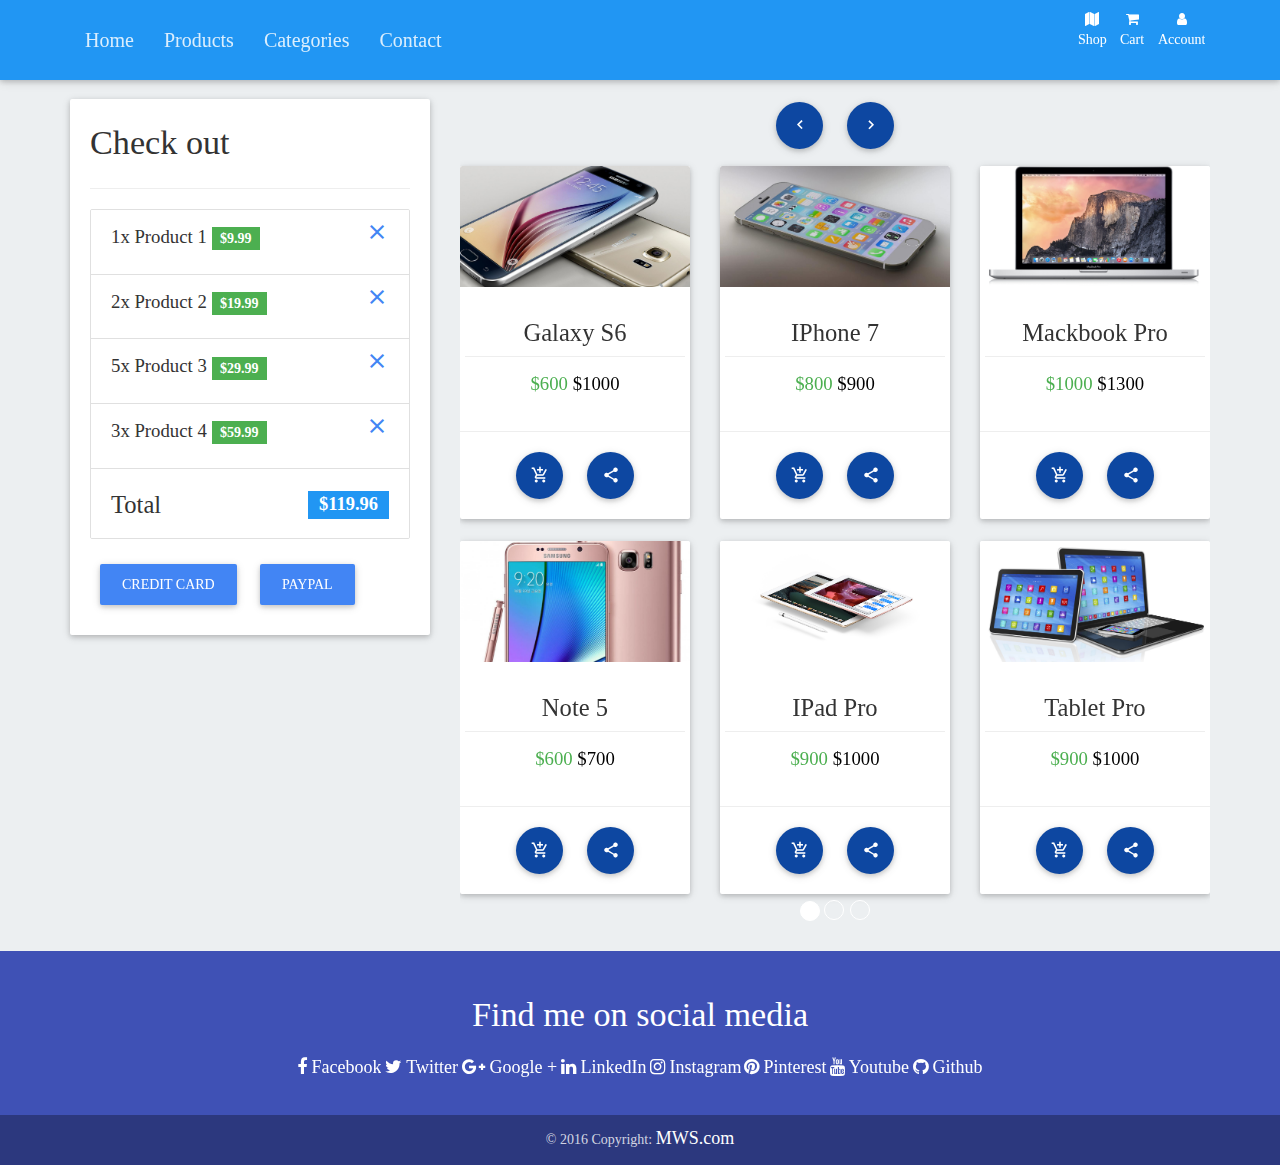
<file: shoppingcart.html>
<!DOCTYPE html>
<html lang="en">

<head>
    <meta charset="utf-8">
    <meta http-equiv="X-UA-Compatible" content="IE=edge">
    <meta name="viewport" content="width=device-width, initial-scale=1">
    <title>MWS Products</title>

    <!-- Material Design Icons -->
    <link href="https://fonts.googleapis.com/icon?family=Material+Icons" rel="stylesheet">

    <!-- Font Awesome -->
    <link rel="stylesheet" href="https://maxcdn.bootstrapcdn.com/font-awesome/4.5.0/css/font-awesome.min.css">

    <!-- Bootstrap core CSS -->
    <link href="css/bootstrap.min.css" rel="stylesheet">

    <!-- Material Design Bootstrap -->
    <link href="css/mdb.css" rel="stylesheet">

    <!--Main css-->
    <link href="css/style.css" rel="stylesheet">

</head>

<body>
    <header>

        <!--Navigation-->
        <nav class="navbar navbar-fixed-top z-depth-1 blue" role="navigation">
            <div class="container">
                <div class="navbar-header">
                    <button type="button" class="navbar-toggle collapsed" data-toggle="collapse" data-target="#bs-example-navbar-collapse-1">
                        <span class="sr-only">Toggle navigation</span>
                        <span class="icon-bar"></span>
                        <span class="icon-bar"></span>
                        <span class="icon-bar"></span>
                    </button>
                </div>
                <div class="collapse navbar-collapse" id="bs-example-navbar-collapse-1">
                    <ul class="nav navbar-nav">
                        <li><a href="index.html">Home</a></li>
                        <li><a href="#">Products</a></li>
                        <li><a href="#">Categories</a></li>
                        <li><a href="index.html#contact">Contact</a></li>
                    </ul>

                    <!-- Navbar Icons -->
                    <ul class="list-inline pull-right text-center">

                        <li><a href="shop.html" class="waves-effect waves-light m-nav-icons"><i class="fa fa-map"></i><br><span>Shop</span></a></li>
                        <li><a href="#" class="waves-effect waves-light m-nav-icons"><i class="fa fa-shopping-cart"></i><br><span>Cart</span></a></li>
                        <!--Main acocunt with dropdown-->
                        <li>
                            <a href="#" class="waves-effect waves-light dropdown-button m-nav-icons" data-activates="account"><i class="fa fa-user"></i><br><span>Account</span></a>
                            <!-- Account Dropdown -->
                            <ul id='account' class='dropdown-content'>
                                <li><a href="login.html">Login</a></li>
                                <li><a href="login.html">Logout</a></li>
                                <li><a href="login.html">Settings</a></li>
                            </ul>
                            <!-- /.Account Dropdown -->
                        </li>
                        <!--/.Main acocunt with dropdown-->

                    </ul>
                    <!--/. Navbar Icons -->
                </div>


            </div>
        </nav>
        <!--/.Navigation-->
    </header>


    <main>
        <div class="divider-new"></div>
        <!--Main Container-->
        <div class="container">
            <div class="row">
                <div class="col-md-4">
                    <!--Product Panel-->
                    <div class="card-panel product-panel hoverable m-panel">
                        <h4 class="modal-title">Check out</h4>
                        <hr>
                        <ul class="collection">

                            <li class="collection-item">
                                <div>
                                    <p><span class="quantity"> 1x</span> Product 1 <span class="label green">$9.99</span>
                                        <a href="#!" class="secondary-content"><i class="material-icons">close</i></a>
                                    </p>
                                </div>
                            </li>
                            <li class="collection-item">
                                <div>
                                    <p><span class="quantity">2x</span> Product 2 <span class="label green">$19.99</span>
                                        <a href="#!" class="secondary-content"><i class="material-icons">close</i></a>
                                    </p>
                                </div>
                            </li>
                            <li class="collection-item">
                                <div>
                                    <p> <span class="quantity">5x</span> Product 3 <span class="label green">$29.99</span>
                                        <a href="#!" class="secondary-content"><i class="material-icons">close</i></a>
                                    </p>
                                </div>
                            </li>
                            <li class="collection-item">
                                <div>
                                    <p> <span class="quantity">3x</span> Product 4 <span class="label green">$59.99</span>
                                        <a href="#!" class="secondary-content"><i class="material-icons">close</i></a>
                                    </p>
                                </div>
                            </li>
                            <li class="collection-item">
                                <h5>Total<span class="label blue total pull-right">$119.96</span></h5>
                            </li>
                        </ul>

                        <button type="button" class="btn btn-primary waves-effect waves-light">Credit Card</button>
                        <button type="button" class="btn btn-primary waves-effect waves-light">Paypal</button>
                    </div>

                    <!--/.Product Panel-->

                </div>
                <div class="col-md-8">

                    <!-- Carousel -->
                    <div id="carousel-multi-item" class="carousel slide multiitem-car">
                        <div class="text-center">
                            <a class="btn-floating  blue darken-4 btn-small waves-effect waves-light" href="#carousel-multi-item" role="button" data-slide="prev"><i class="material-icons">keyboard_arrow_left</i></a>
                            <a class="btn-floating  blue darken-4 btn-small waves-effect waves-light" href="#carousel-multi-item" role="button" data-slide="next"><i class="material-icons">keyboard_arrow_right</i></a>
                        </div>
                        <!-- Indicators -->
                        <ol class="carousel-indicators" style="height:30px; bottom:-30px;">
                            <li data-target="#carousel-multi-item" data-slide-to="0" class="active">
                            </li>
                            <li data-target="#carousel-multi-item" data-slide-to="1"></li>
                            <li data-target="#carousel-multi-item" data-slide-to="2"></li>
                        </ol>

                        <!-- Wrapper for slides -->
                        <div class="carousel-inner">


                            <!-- First slide -->
                            <div class="item active">

                                <!-- Row -->
                                <div class="row">
                                    <!-- Multi-item column -->
                                    <div class="col-sm-4 item-card">
                                        <!--Card-->
                                        <div class="card card-product hoverable m-product">

                                            <!--Image-->
                                            <div class="card-image waves-effect waves-block waves-light view overlay hm-white-slight">
                                                <a href="detail.html"><img class="m-product-img" src="img/p2.jpg"></a>
                                            </div>
                                            <!--/.Image-->
                                            <!--Card content: Name and price-->
                                            <div class="card-content text-center">
                                                <div class="row">
                                                    <h5 class="product-title">IPhone 7</h5>
                                                </div>
                                                <div class="price">
                                                    <p class="green-text medium-500 m-product-price">$900 <span class="discount light-300 black-text">$700</span></p>
                                                </div>
                                            </div>
                                            <!--Buttons-->
                                            <div class="card-btn text-center">
                                                <a class="btn-floating btn-small waves-effect waves-light blue darken-4 top-btn m-add"><i class="material-icons">add_shopping_cart</i></a>
                                                <a class="btn-floating btn-small waves-effect waves-light blue darken-4 top-btn"><i class="material-icons">share</i></a>
                                            </div>
                                            <!--/.Buttons-->
                                        </div>
                                        <!--/.Card-->
                                    </div>
                                    <!-- /.Multi-item column -->

                                    <!-- Multi-item column -->
                                    <div class="col-sm-4 item-card hidden-xs">
                                        <!--Card-->
                                        <div class="card card-product hoverable m-product">

                                            <!--Image-->
                                            <div class="card-image waves-effect waves-block waves-light view overlay hm-white-slight">
                                                <a href="detail.html"><img class="m-product-img" src="img/p3.jpg"></a>
                                            </div>
                                            <!--/.Image-->
                                            <!--Card content: Name and price-->
                                            <div class="card-content text-center">
                                                <div class="row">
                                                    <h5 class="product-title">Note 5</h5>
                                                </div>
                                                <div class="price">
                                                    <p class="green-text medium-500 m-product-price">$500 <span class="discount light-300 black-text">$1400</span></p>
                                                </div>
                                            </div>
                                            <!--Buttons-->
                                            <div class="card-btn text-center">
                                                <a class="btn-floating btn-small waves-effect waves-light blue darken-4 top-btn m-add"><i class="material-icons">add_shopping_cart</i></a>
                                                <a class="btn-floating btn-small waves-effect waves-light blue darken-4 top-btn"><i class="material-icons">share</i></a>
                                            </div>
                                            <!--/.Buttons-->
                                        </div>
                                        <!--/.Card-->
                                    </div>
                                    <!-- /.Multi-item column -->

                                    <!-- Multi-item column -->
                                    <div class="col-sm-4 item-card hidden-xs">
                                        <!--Card-->
                                        <div class="card card-product hoverable m-product">

                                            <!--Image-->
                                            <div class="card-image waves-effect waves-block waves-light view overlay hm-white-slight">
                                                <a href="detail.html"><img class="m-product-img" src="img/macbookpro.jpg"></a>
                                            </div>
                                            <!--/.Image-->
                                            <!--Card content: Name and price-->
                                            <div class="card-content text-center">
                                                <div class="row">
                                                    <h5 class="product-title">Macbook pro</h5>
                                                </div>
                                                <div class="price">
                                                    <p class="green-text medium-500 m-product-price">$1300 <span class="discount light-300 black-text">$1100</span></p>
                                                </div>
                                            </div>
                                            <!--Buttons-->
                                            <div class="card-btn text-center">
                                                <a class="btn-floating btn-small waves-effect waves-light blue darken-4 top-btn m-add"><i class="material-icons">add_shopping_cart</i></a>
                                                <a class="btn-floating btn-small waves-effect waves-light blue darken-4 top-btn"><i class="material-icons">share</i></a>
                                            </div>
                                            <!--/.Buttons-->
                                        </div>
                                        <!--/.Card-->
                                    </div>
                                    <!-- /.Multi-item column -->
                                    <!-- Multi-item column -->
                                    <div class="col-sm-4 item-card hidden-xs">
                                        <!--Card-->
                                        <div class="card card-product hoverable m-product">

                                            <!--Image-->
                                            <div class="card-image waves-effect waves-block waves-light view overlay hm-white-slight">
                                                <a href="detail.html"><img class="m-product-img" src="img/p4.jpg"></a>
                                            </div>
                                            <!--/.Image-->
                                            <!--Card content: Name and price-->
                                            <div class="card-content text-center">
                                                <div class="row">
                                                    <h5 class="product-title">IPad Pro</h5>
                                                </div>
                                                <div class="price">
                                                    <p class="green-text medium-500 m-product-price">$800 <span class="discount light-300 black-text">$900</span></p>
                                                </div>
                                            </div>
                                            <!--Buttons-->
                                            <div class="card-btn text-center">
                                                <a class="btn-floating btn-small waves-effect waves-light blue darken-4 top-btn m-add"><i class="material-icons">add_shopping_cart</i></a>
                                                <a class="btn-floating btn-small waves-effect waves-light blue darken-4 top-btn"><i class="material-icons">share</i></a>
                                            </div>
                                            <!--/.Buttons-->
                                        </div>
                                        <!--/.Card-->
                                    </div>
                                    <!-- /.Multi-item column -->

                                    <!-- Multi-item column -->
                                    <div class="col-sm-4 item-card">
                                        <!--Card-->
                                        <div class="card card-product hoverable m-product">

                                            <!--Image-->
                                            <div class="card-image waves-effect waves-block waves-light view overlay hm-white-slight">
                                                <a href="detail.html"><img class="m-product-img" src="img/p5.jpg"></a>
                                            </div>
                                            <!--/.Image-->
                                            <!--Card content: Name and price-->
                                            <div class="card-content text-center">
                                                <div class="row">
                                                    <h5 class="product-title">Tablet Pro</h5>
                                                </div>
                                                <div class="price">
                                                    <p class="green-text medium-500 m-product-price">$750 <span class="discount light-300 black-text">$700</span></p>
                                                </div>
                                            </div>
                                            <!--Buttons-->
                                            <div class="card-btn text-center">
                                                <a class="btn-floating btn-small waves-effect waves-light blue darken-4 top-btn m-add"><i class="material-icons">add_shopping_cart</i></a>
                                                <a class="btn-floating btn-small waves-effect waves-light blue darken-4 top-btn"><i class="material-icons">share</i></a>
                                            </div>
                                            <!--/.Buttons-->
                                        </div>
                                        <!--/.Card-->
                                    </div>
                                    <!-- /.Multi-item column -->

                                    <!-- Multi-item column -->
                                    <div class="col-sm-4 item-card hidden-xs">
                                        <!--Card-->
                                        <div class="card card-product hoverable m-product">

                                            <!--Image-->
                                            <div class="card-image waves-effect waves-block waves-light view overlay hm-white-slight">
                                                <a href="detail.html"><img class="m-product-img" src="img/p3.jpg"></a>
                                            </div>
                                            <!--/.Image-->
                                            <!--Card content: Name and price-->
                                            <div class="card-content text-center">
                                                <div class="row">
                                                    <h5 class="product-title">Note 5</h5>
                                                </div>
                                                <div class="price">
                                                    <p class="green-text medium-500 m-product-price">$500 <span class="discount light-300 black-text">$1400</span></p>
                                                </div>
                                            </div>
                                            <!--Buttons-->
                                            <div class="card-btn text-center">
                                                <a class="btn-floating btn-small waves-effect waves-light blue darken-4 top-btn m-add"><i class="material-icons">add_shopping_cart</i></a>
                                                <a class="btn-floating btn-small waves-effect waves-light blue darken-4 top-btn"><i class="material-icons">share</i></a>
                                            </div>
                                            <!--/.Buttons-->
                                        </div>
                                        <!--/.Card-->
                                    </div>
                                    <!-- /.Multi-item column -->

                                </div>
                                <!-- /.row -->
                            </div>
                            <!-- /.item -->
                            <!-- Second slide -->
                            <div class="item">

                                <!-- Row -->
                                <div class="row">
                                    <!-- Multi-item column -->
                                    <div class="col-sm-4 item-card hidden-xs">
                                        <!--Card-->
                                        <div class="card card-product hoverable m-product">

                                            <!--Image-->
                                            <div class="card-image waves-effect waves-block waves-light view overlay hm-white-slight">
                                                <a href="detail.html"><img class="m-product-img" src="img/macbookpro.jpg"></a>
                                            </div>
                                            <!--/.Image-->
                                            <!--Card content: Name and price-->
                                            <div class="card-content text-center">
                                                <div class="row">
                                                    <h5 class="product-title">Macbook pro</h5>
                                                </div>
                                                <div class="price">
                                                    <p class="green-text medium-500 m-product-price">$1300 <span class="discount light-300 black-text">$1100</span></p>
                                                </div>
                                            </div>
                                            <!--Buttons-->
                                            <div class="card-btn text-center">
                                                <a class="btn-floating btn-small waves-effect waves-light blue darken-4 top-btn m-add"><i class="material-icons">add_shopping_cart</i></a>
                                                <a class="btn-floating btn-small waves-effect waves-light blue darken-4 top-btn"><i class="material-icons">share</i></a>
                                            </div>
                                            <!--/.Buttons-->
                                        </div>
                                        <!--/.Card-->
                                    </div>
                                    <!-- /.Multi-item column -->
                                    <!-- Multi-item column -->
                                    <div class="col-sm-4 item-card hidden-xs">
                                        <!--Card-->
                                        <div class="card card-product hoverable m-product">

                                            <!--Image-->
                                            <div class="card-image waves-effect waves-block waves-light view overlay hm-white-slight">
                                                <a href="detail.html"><img class="m-product-img" src="img/p4.jpg"></a>
                                            </div>
                                            <!--/.Image-->
                                            <!--Card content: Name and price-->
                                            <div class="card-content text-center">
                                                <div class="row">
                                                    <h5 class="product-title">IPad Pro</h5>
                                                </div>
                                                <div class="price">
                                                    <p class="green-text medium-500 m-product-price">$800 <span class="discount light-300 black-text">$900</span></p>
                                                </div>
                                            </div>
                                            <!--Buttons-->
                                            <div class="card-btn text-center">
                                                <a class="btn-floating btn-small waves-effect waves-light blue darken-4 top-btn m-add"><i class="material-icons">add_shopping_cart</i></a>
                                                <a class="btn-floating btn-small waves-effect waves-light blue darken-4 top-btn"><i class="material-icons">share</i></a>
                                            </div>
                                            <!--/.Buttons-->
                                        </div>
                                        <!--/.Card-->
                                    </div>
                                    <!-- /.Multi-item column -->

                                    <!-- Multi-item column -->
                                    <div class="col-sm-4 item-card">
                                        <!--Card-->
                                        <div class="card card-product hoverable m-product">

                                            <!--Image-->
                                            <div class="card-image waves-effect waves-block waves-light view overlay hm-white-slight">
                                                <a href="detail.html"><img class="m-product-img" src="img/p5.jpg"></a>
                                            </div>
                                            <!--/.Image-->
                                            <!--Card content: Name and price-->
                                            <div class="card-content text-center">
                                                <div class="row">
                                                    <h5 class="product-title">Tablet Pro</h5>
                                                </div>
                                                <div class="price">
                                                    <p class="green-text medium-500 m-product-price">$750 <span class="discount light-300 black-text">$700</span></p>
                                                </div>
                                            </div>
                                            <!--Buttons-->
                                            <div class="card-btn text-center">
                                                <a class="btn-floating btn-small waves-effect waves-light blue darken-4 top-btn m-add"><i class="material-icons">add_shopping_cart</i></a>
                                                <a class="btn-floating btn-small waves-effect waves-light blue darken-4 top-btn"><i class="material-icons">share</i></a>
                                            </div>
                                            <!--/.Buttons-->
                                        </div>
                                        <!--/.Card-->
                                    </div>
                                    <!-- /.Multi-item column -->

                                    <!-- Multi-item column -->
                                    <div class="col-sm-4 item-card hidden-xs">
                                        <!--Card-->
                                        <div class="card card-product hoverable m-product">

                                            <!--Image-->
                                            <div class="card-image waves-effect waves-block waves-light view overlay hm-white-slight">
                                                <a href="detail.html"><img class="m-product-img" src="img/p3.jpg"></a>
                                            </div>
                                            <!--/.Image-->
                                            <!--Card content: Name and price-->
                                            <div class="card-content text-center">
                                                <div class="row">
                                                    <h5 class="product-title">Note 5</h5>
                                                </div>
                                                <div class="price">
                                                    <p class="green-text medium-500 m-product-price">$500 <span class="discount light-300 black-text">$1400</span></p>
                                                </div>
                                            </div>
                                            <!--Buttons-->
                                            <div class="card-btn text-center">
                                                <a class="btn-floating btn-small waves-effect waves-light blue darken-4 top-btn m-add"><i class="material-icons">add_shopping_cart</i></a>
                                                <a class="btn-floating btn-small waves-effect waves-light blue darken-4 top-btn"><i class="material-icons">share</i></a>
                                            </div>
                                            <!--/.Buttons-->
                                        </div>
                                        <!--/.Card-->
                                    </div>
                                    <!-- /.Multi-item column -->

                                    <!-- Multi-item column -->
                                    <div class="col-sm-4 item-card">
                                        <!--Card-->
                                        <div class="card card-product hoverable m-product">

                                            <!--Image-->
                                            <div class="card-image waves-effect waves-block waves-light view overlay hm-white-slight">
                                                <a href="detail.html"><img class="m-product-img" src="img/p2.jpg"></a>
                                            </div>
                                            <!--/.Image-->
                                            <!--Card content: Name and price-->
                                            <div class="card-content text-center">
                                                <div class="row">
                                                    <h5 class="product-title">IPhone 7</h5>
                                                </div>
                                                <div class="price">
                                                    <p class="green-text medium-500 m-product-price">$900 <span class="discount light-300 black-text">$700</span></p>
                                                </div>
                                            </div>
                                            <!--Buttons-->
                                            <div class="card-btn text-center">
                                                <a class="btn-floating btn-small waves-effect waves-light blue darken-4 top-btn m-add"><i class="material-icons">add_shopping_cart</i></a>
                                                <a class="btn-floating btn-small waves-effect waves-light blue darken-4 top-btn"><i class="material-icons">share</i></a>
                                            </div>
                                            <!--/.Buttons-->
                                        </div>
                                        <!--/.Card-->
                                    </div>
                                    <!-- /.Multi-item column -->

                                    <!-- Multi-item column -->
                                    <div class="col-sm-4 item-card hidden-xs">
                                        <!--Card-->
                                        <div class="card card-product hoverable m-product">

                                            <!--Image-->
                                            <div class="card-image waves-effect waves-block waves-light view overlay hm-white-slight">
                                                <a href="detail.html"><img class="m-product-img" src="img/p3.jpg"></a>
                                            </div>
                                            <!--/.Image-->
                                            <!--Card content: Name and price-->
                                            <div class="card-content text-center">
                                                <div class="row">
                                                    <h5 class="product-title">Note 5</h5>
                                                </div>
                                                <div class="price">
                                                    <p class="green-text medium-500 m-product-price">$500 <span class="discount light-300 black-text">$1400</span></p>
                                                </div>
                                            </div>
                                            <!--Buttons-->
                                            <div class="card-btn text-center">
                                                <a class="btn-floating btn-small waves-effect waves-light blue darken-4 top-btn m-add"><i class="material-icons">add_shopping_cart</i></a>
                                                <a class="btn-floating btn-small waves-effect waves-light blue darken-4 top-btn"><i class="material-icons">share</i></a>
                                            </div>
                                            <!--/.Buttons-->
                                        </div>
                                        <!--/.Card-->
                                    </div>
                                    <!-- /.Multi-item column -->

                                </div>
                                <!-- /.row -->
                            </div>
                            <!-- /.item -->
                            <!-- Third slide -->
                            <div class="item">

                                <!-- Row -->
                                <div class="row">
                                    <!-- Multi-item column -->
                                    <div class="col-sm-4 item-card hidden-xs">
                                        <!--Card-->
                                        <div class="card card-product hoverable m-product">

                                            <!--Image-->
                                            <div class="card-image waves-effect waves-block waves-light view overlay hm-white-slight">
                                                <a href="detail.html"><img class="m-product-img" src="img/p3.jpg"></a>
                                            </div>
                                            <!--/.Image-->
                                            <!--Card content: Name and price-->
                                            <div class="card-content text-center">
                                                <div class="row">
                                                    <h5 class="product-title">Note 5</h5>
                                                </div>
                                                <div class="price">
                                                    <p class="green-text medium-500 m-product-price">$500 <span class="discount light-300 black-text">$1400</span></p>
                                                </div>
                                            </div>
                                            <!--Buttons-->
                                            <div class="card-btn text-center">
                                                <a class="btn-floating btn-small waves-effect waves-light blue darken-4 top-btn m-add"><i class="material-icons">add_shopping_cart</i></a>
                                                <a class="btn-floating btn-small waves-effect waves-light blue darken-4 top-btn"><i class="material-icons">share</i></a>
                                            </div>
                                            <!--/.Buttons-->
                                        </div>
                                        <!--/.Card-->
                                    </div>
                                    <!-- /.Multi-item column -->

                                    <!-- Multi-item column -->
                                    <div class="col-sm-4 item-card">
                                        <!--Card-->
                                        <div class="card card-product hoverable m-product">

                                            <!--Image-->
                                            <div class="card-image waves-effect waves-block waves-light view overlay hm-white-slight">
                                                <a href="detail.html"><img class="m-product-img" src="img/p2.jpg"></a>
                                            </div>
                                            <!--/.Image-->
                                            <!--Card content: Name and price-->
                                            <div class="card-content text-center">
                                                <div class="row">
                                                    <h5 class="product-title">IPhone 7</h5>
                                                </div>
                                                <div class="price">
                                                    <p class="green-text medium-500 m-product-price">$900 <span class="discount light-300 black-text">$700</span></p>
                                                </div>
                                            </div>
                                            <!--Buttons-->
                                            <div class="card-btn text-center">
                                                <a class="btn-floating btn-small waves-effect waves-light blue darken-4 top-btn m-add"><i class="material-icons">add_shopping_cart</i></a>
                                                <a class="btn-floating btn-small waves-effect waves-light blue darken-4 top-btn"><i class="material-icons">share</i></a>
                                            </div>
                                            <!--/.Buttons-->
                                        </div>
                                        <!--/.Card-->
                                    </div>
                                    <!-- /.Multi-item column -->

                                    <!-- Multi-item column -->
                                    <div class="col-sm-4 item-card hidden-xs">
                                        <!--Card-->
                                        <div class="card card-product hoverable m-product">

                                            <!--Image-->
                                            <div class="card-image waves-effect waves-block waves-light view overlay hm-white-slight">
                                                <a href="detail.html"><img class="m-product-img" src="img/p3.jpg"></a>
                                            </div>
                                            <!--/.Image-->
                                            <!--Card content: Name and price-->
                                            <div class="card-content text-center">
                                                <div class="row">
                                                    <h5 class="product-title">Note 5</h5>
                                                </div>
                                                <div class="price">
                                                    <p class="green-text medium-500 m-product-price">$500 <span class="discount light-300 black-text">$1400</span></p>
                                                </div>
                                            </div>
                                            <!--Buttons-->
                                            <div class="card-btn text-center">
                                                <a class="btn-floating btn-small waves-effect waves-light blue darken-4 top-btn m-add"><i class="material-icons">add_shopping_cart</i></a>
                                                <a class="btn-floating btn-small waves-effect waves-light blue darken-4 top-btn"><i class="material-icons">share</i></a>
                                            </div>
                                            <!--/.Buttons-->
                                        </div>
                                        <!--/.Card-->
                                    </div>
                                    <!-- /.Multi-item column -->

                                    <!-- Multi-item column -->
                                    <div class="col-sm-4 item-card hidden-xs">
                                        <!--Card-->
                                        <div class="card card-product hoverable m-product">

                                            <!--Image-->
                                            <div class="card-image waves-effect waves-block waves-light view overlay hm-white-slight">
                                                <a href="detail.html"><img class="m-product-img" src="img/p3.jpg"></a>
                                            </div>
                                            <!--/.Image-->
                                            <!--Card content: Name and price-->
                                            <div class="card-content text-center">
                                                <div class="row">
                                                    <h5 class="product-title">Note 5</h5>
                                                </div>
                                                <div class="price">
                                                    <p class="green-text medium-500 m-product-price">$500 <span class="discount light-300 black-text">$1400</span></p>
                                                </div>
                                            </div>
                                            <!--Buttons-->
                                            <div class="card-btn text-center">
                                                <a class="btn-floating btn-small waves-effect waves-light blue darken-4 top-btn m-add"><i class="material-icons">add_shopping_cart</i></a>
                                                <a class="btn-floating btn-small waves-effect waves-light blue darken-4 top-btn"><i class="material-icons">share</i></a>
                                            </div>
                                            <!--/.Buttons-->
                                        </div>
                                        <!--/.Card-->
                                    </div>
                                    <!-- /.Multi-item column -->

                                    <!-- Multi-item column -->
                                    <div class="col-sm-4 item-card">
                                        <!--Card-->
                                        <div class="card card-product hoverable m-product">

                                            <!--Image-->
                                            <div class="card-image waves-effect waves-block waves-light view overlay hm-white-slight">
                                                <a href="detail.html"><img class="m-product-img" src="img/p2.jpg"></a>
                                            </div>
                                            <!--/.Image-->
                                            <!--Card content: Name and price-->
                                            <div class="card-content text-center">
                                                <div class="row">
                                                    <h5 class="product-title">IPhone 7</h5>
                                                </div>
                                                <div class="price">
                                                    <p class="green-text medium-500 m-product-price">$900 <span class="discount light-300 black-text">$700</span></p>
                                                </div>
                                            </div>
                                            <!--Buttons-->
                                            <div class="card-btn text-center">
                                                <a class="btn-floating btn-small waves-effect waves-light blue darken-4 top-btn m-add"><i class="material-icons">add_shopping_cart</i></a>
                                                <a class="btn-floating btn-small waves-effect waves-light blue darken-4 top-btn"><i class="material-icons">share</i></a>
                                            </div>
                                            <!--/.Buttons-->
                                        </div>
                                        <!--/.Card-->
                                    </div>
                                    <!-- /.Multi-item column -->

                                    <!-- Multi-item column -->
                                    <div class="col-sm-4 item-card hidden-xs">
                                        <!--Card-->
                                        <div class="card card-product hoverable m-product">

                                            <!--Image-->
                                            <div class="card-image waves-effect waves-block waves-light view overlay hm-white-slight">
                                                <a href="detail.html"><img class="m-product-img" src="img/p3.jpg"></a>
                                            </div>
                                            <!--/.Image-->
                                            <!--Card content: Name and price-->
                                            <div class="card-content text-center">
                                                <div class="row">
                                                    <h5 class="product-title">Note 5</h5>
                                                </div>
                                                <div class="price">
                                                    <p class="green-text medium-500 m-product-price">$500 <span class="discount light-300 black-text">$1400</span></p>
                                                </div>
                                            </div>
                                            <!--Buttons-->
                                            <div class="card-btn text-center">
                                                <a class="btn-floating btn-small waves-effect waves-light blue darken-4 top-btn m-add"><i class="material-icons">add_shopping_cart</i></a>
                                                <a class="btn-floating btn-small waves-effect waves-light blue darken-4 top-btn"><i class="material-icons">share</i></a>
                                            </div>
                                            <!--/.Buttons-->
                                        </div>
                                        <!--/.Card-->
                                    </div>
                                    <!-- /.Multi-item column -->
                                </div>
                                <!-- /.row -->
                            </div>
                            <!-- /.item -->
                        </div>
                        <!-- /.carousel-inner -->


                    </div>
                    <!-- /.carousel -->


                </div>
            </div>

        </div>
    </main>
    <footer class="page-footer m-blue center-on-small-only">
        <!--Footer Content-->
        <div class="container-fluid footer-content">

            <div class="row text-center wow fadeIn">

                <h4 class="white-text wow fadeIn">Find me on social media</h4>

                <a href="https://www.facebook.com/MWS" class="btn-sm-full fb-bg rectangle waves-effect waves-light wow fadeInUp"><i class="fa fa-facebook"> </i> <span>Facebook</span> </a>

                <a href="https://twitter.com/MWS" class="btn-sm-full tw-bg rectangle waves-effect waves-light wow fadeInUp" data-wow-delay="0.1s"><i class="fa fa-twitter"> </i> <span>Twitter</span></a>

                <a href="https://plus.google.com/+MWS" class="btn-sm-full gplus-bg rectangle waves-effect waves-light wow fadeInUp" data-wow-delay="0.2s"><i class="fa fa-google-plus"> </i> <span>Google +</span></a>

                <a class="btn-sm-full li-bg rectangle waves-effect waves-light wow fadeInUp" data-wow-delay="0.3s"><i class="fa fa-linkedin"> </i> <span>LinkedIn</span></a>

                <a class="btn-sm-full ins-bg rectangle waves-effect waves-light wow fadeInUp" data-wow-delay="0.4s"><i class="fa fa-instagram"> </i> <span>Instagram</span></a>

                <a href="https://www.pinterest.com/MWS/" class="btn-sm-full pin-bg rectangle waves-effect waves-light wow fadeInUp" data-wow-delay="0.5s"><i class="fa fa-pinterest"> </i> <span>Pinterest</span></a>

                <a class="btn-sm-full yt-bg rectangle waves-effect waves-light wow fadeInUp" data-wow-delay="0.6s"><i class="fa fa-youtube"> </i> <span>Youtube</span></a>

                <a class="btn-sm-full git-bg rectangle waves-effect waves-light wow fadeInUp" data-wow-delay="0.7s"><i class="fa fa-github"> </i> <span>Github</span></a>

            </div>

        </div>
        <!--/.Footer Content-->
        <div class="footer-copyright text-center rgba-black-light wow fadeIn">
            <div class="container-fluid">
                © 2016 Copyright: <a href="#"> MWS.com </a>
            </div>
        </div>
    </footer>


    <!-- JQuery -->
    <script type="text/javascript" src="js/jquery.min.js"></script>

    <!-- JQuery -->
    <script type="text/javascript" src="js/main.js"></script>

    <!-- SCRIPTS -->
    <script type="text/javascript">
        $(document).ready(function() {
            
           displayProducts(defaultProducts);
           
           $('.m-add').click(function() {
               $('ul.collection li:first').after('<li class="collection-item"><div><p><span class="quantity"> 1x</span> Product 1 <span class="label green">$9.99</span><a href="#!" class="secondary-content"><i class="material-icons">close</i></a></p></div></li>');
           });
          
          $(document).on("click","a.secondary-content",function () {
             $(this).parents('li.collection-item').remove();
            }); 
        });
    </script>


    <!-- Bootstrap core JavaScript -->
    <script type="text/javascript" src="js/bootstrap.min.js"></script>

    <!-- Material Design Bootstrap -->
    <script type="text/javascript" src="js/mdb.js"></script>


</body>

</html>
</file>
<file: css/style.css>
html,
body {
  height: 100%;
  background-color: #ECEFF1;
  font-family:Georgia;
}
.full-bg-img {  
    background: url("../img/bg2.jpg") no-repeat center center fixed;  
    -webkit-background-size: cover;
    -moz-background-size: cover;
    -o-background-size: cover;
    background-size: cover;
}

.m-bg {
    margin: auto;
}

.top-nav-collapse {
    background-color: #4285F4;
}

.collection-card{
      background-color: white;
}

.m-nav-icons{
    color: white;
}

 @media only screen and (max-width: 768px) {
  .full-bg-img, .view {
    height: auto;
    position: relative;
    text-align: center;
  }
  .full-bg-img .verticalcenter, .view .verticalcenter {
    top: none;
    margin-top: 40px;
    -webkit-transform: none;
    -o-transform: none;
    transform: none;
  }
  .full-bg-img .container, .view .container {
    padding-top: 30px;
  }
}

 .m-fb{
  background-color: #3B5998;  
 }
 .m-tw{
      background-color: #55ACEE;
 }
 .m-gplus{
      background-color: #DD4B39;
 }
 .m-link{
      background-color: #0082CA;
 }
 .m-git{
     background-color: #4183C4;
 }
.m-blue{
    background-color: #3F51B5;
}

.categories{
    margin-left: 30px;
}
</file>
